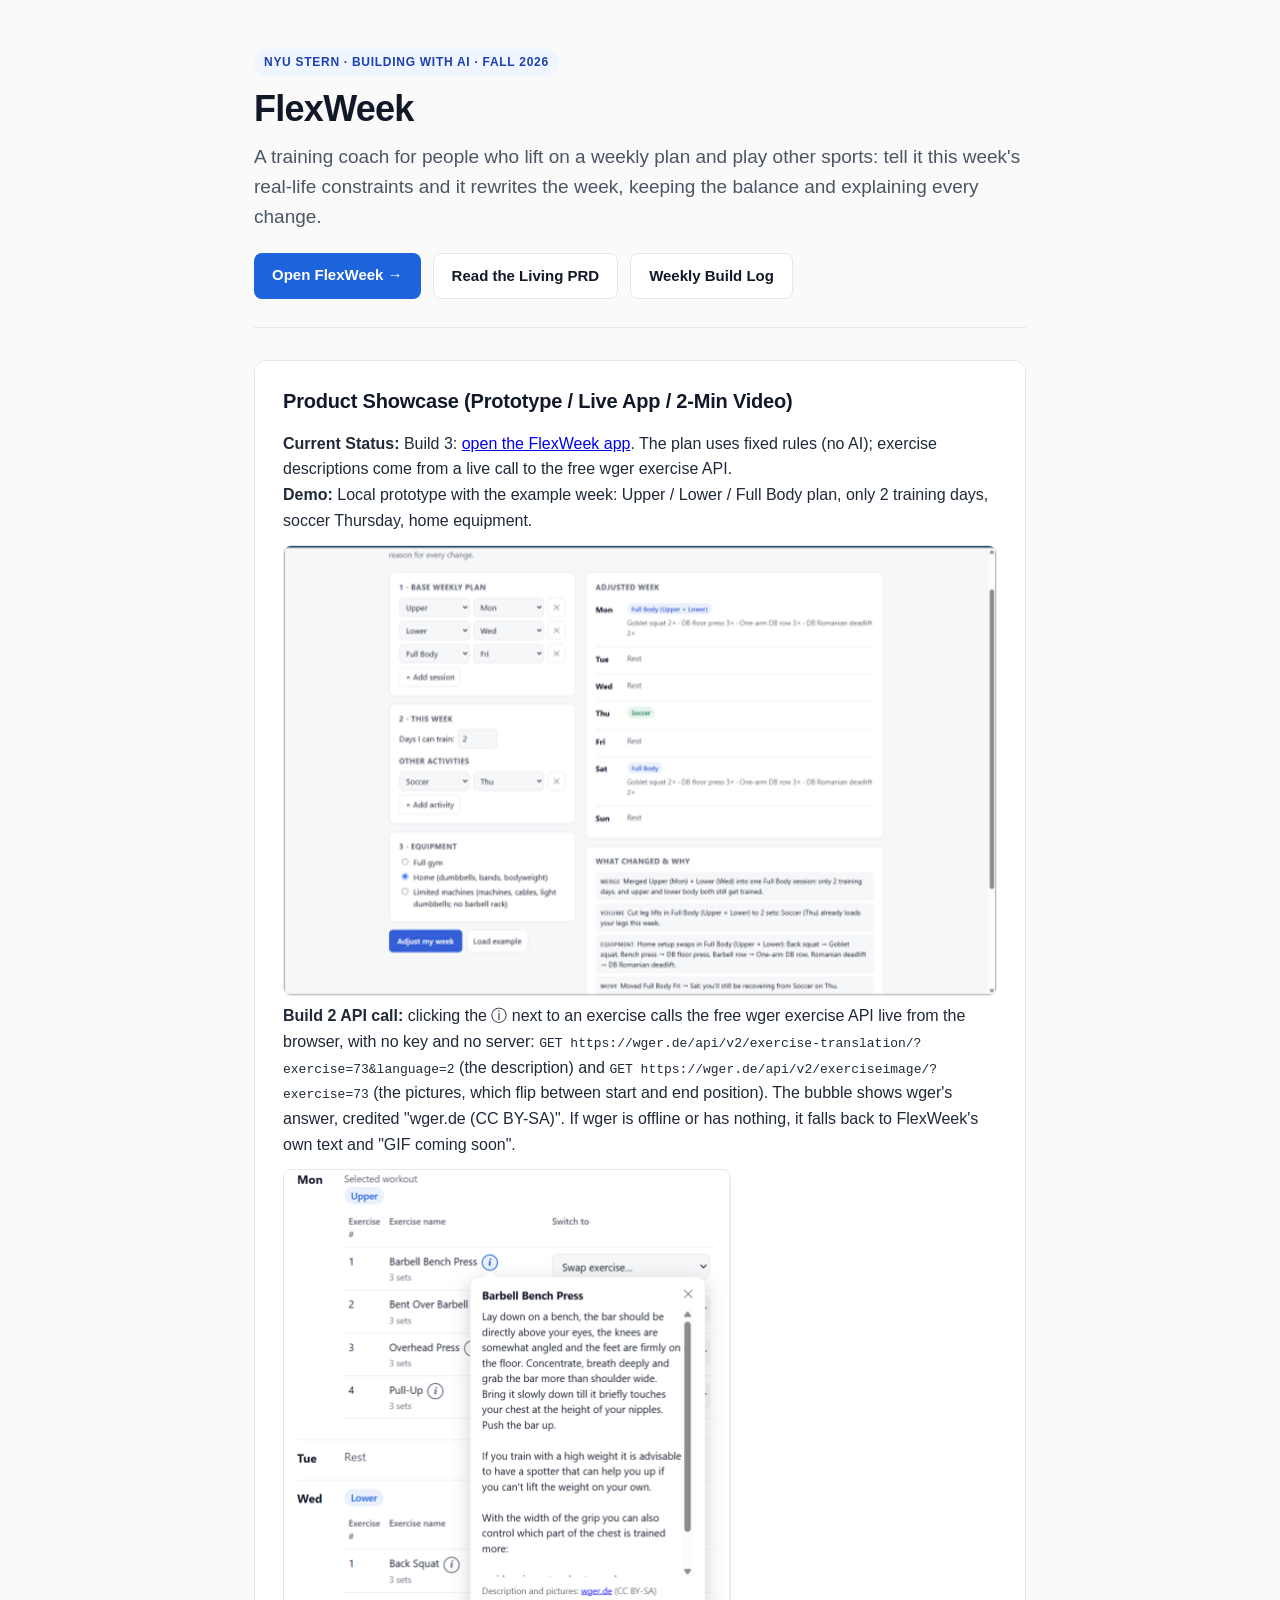
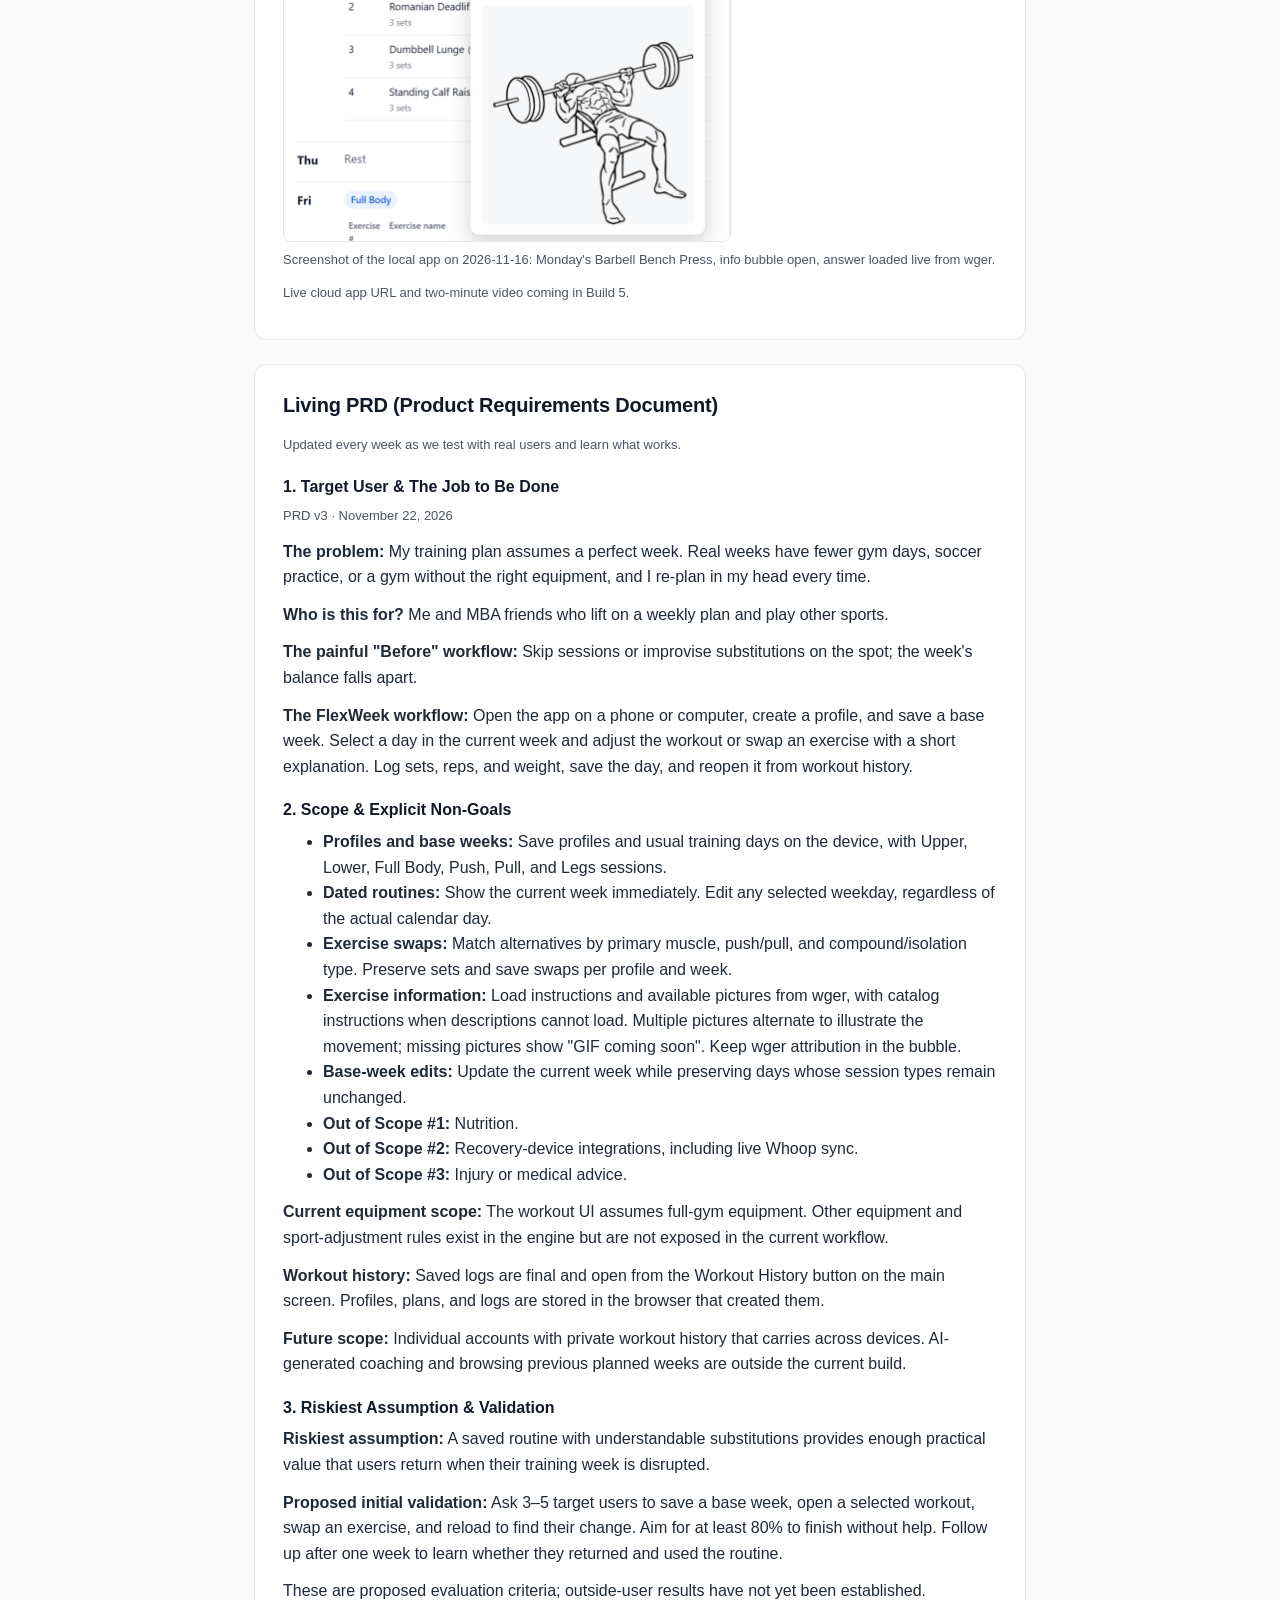
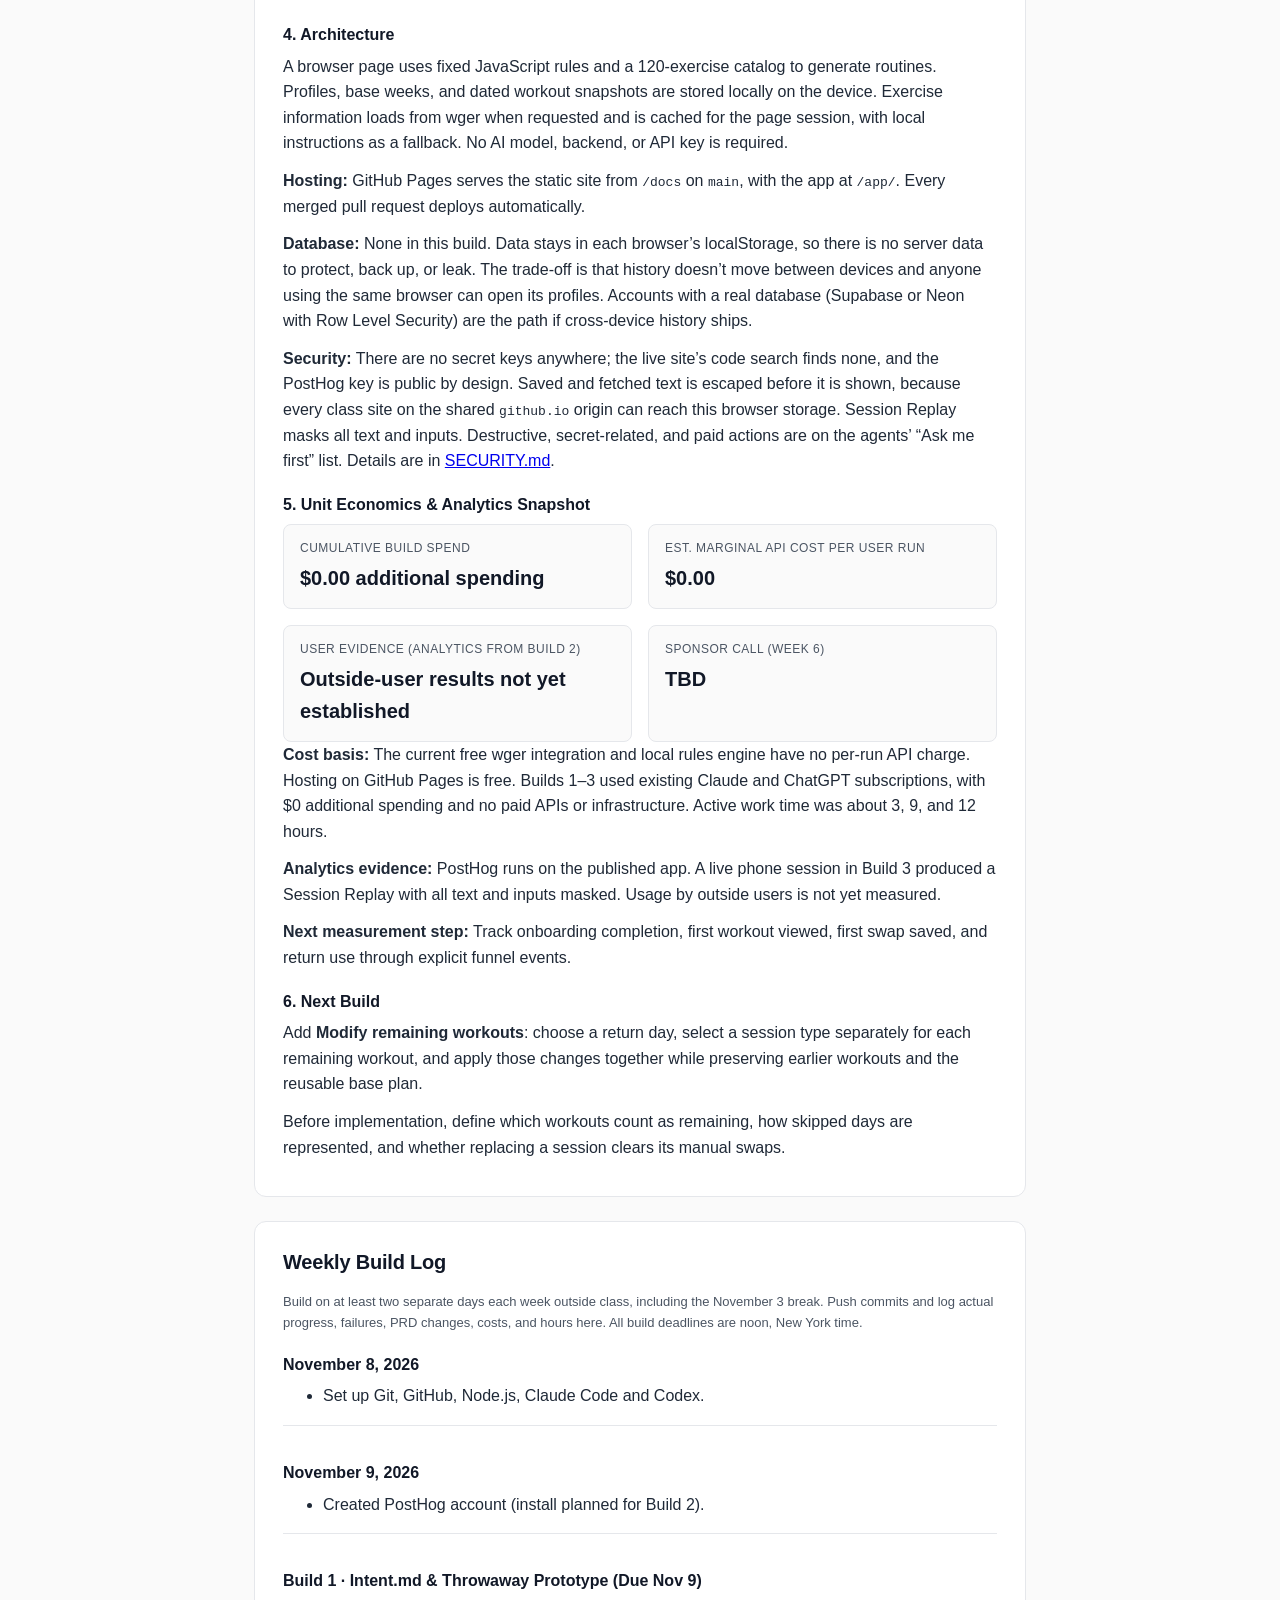
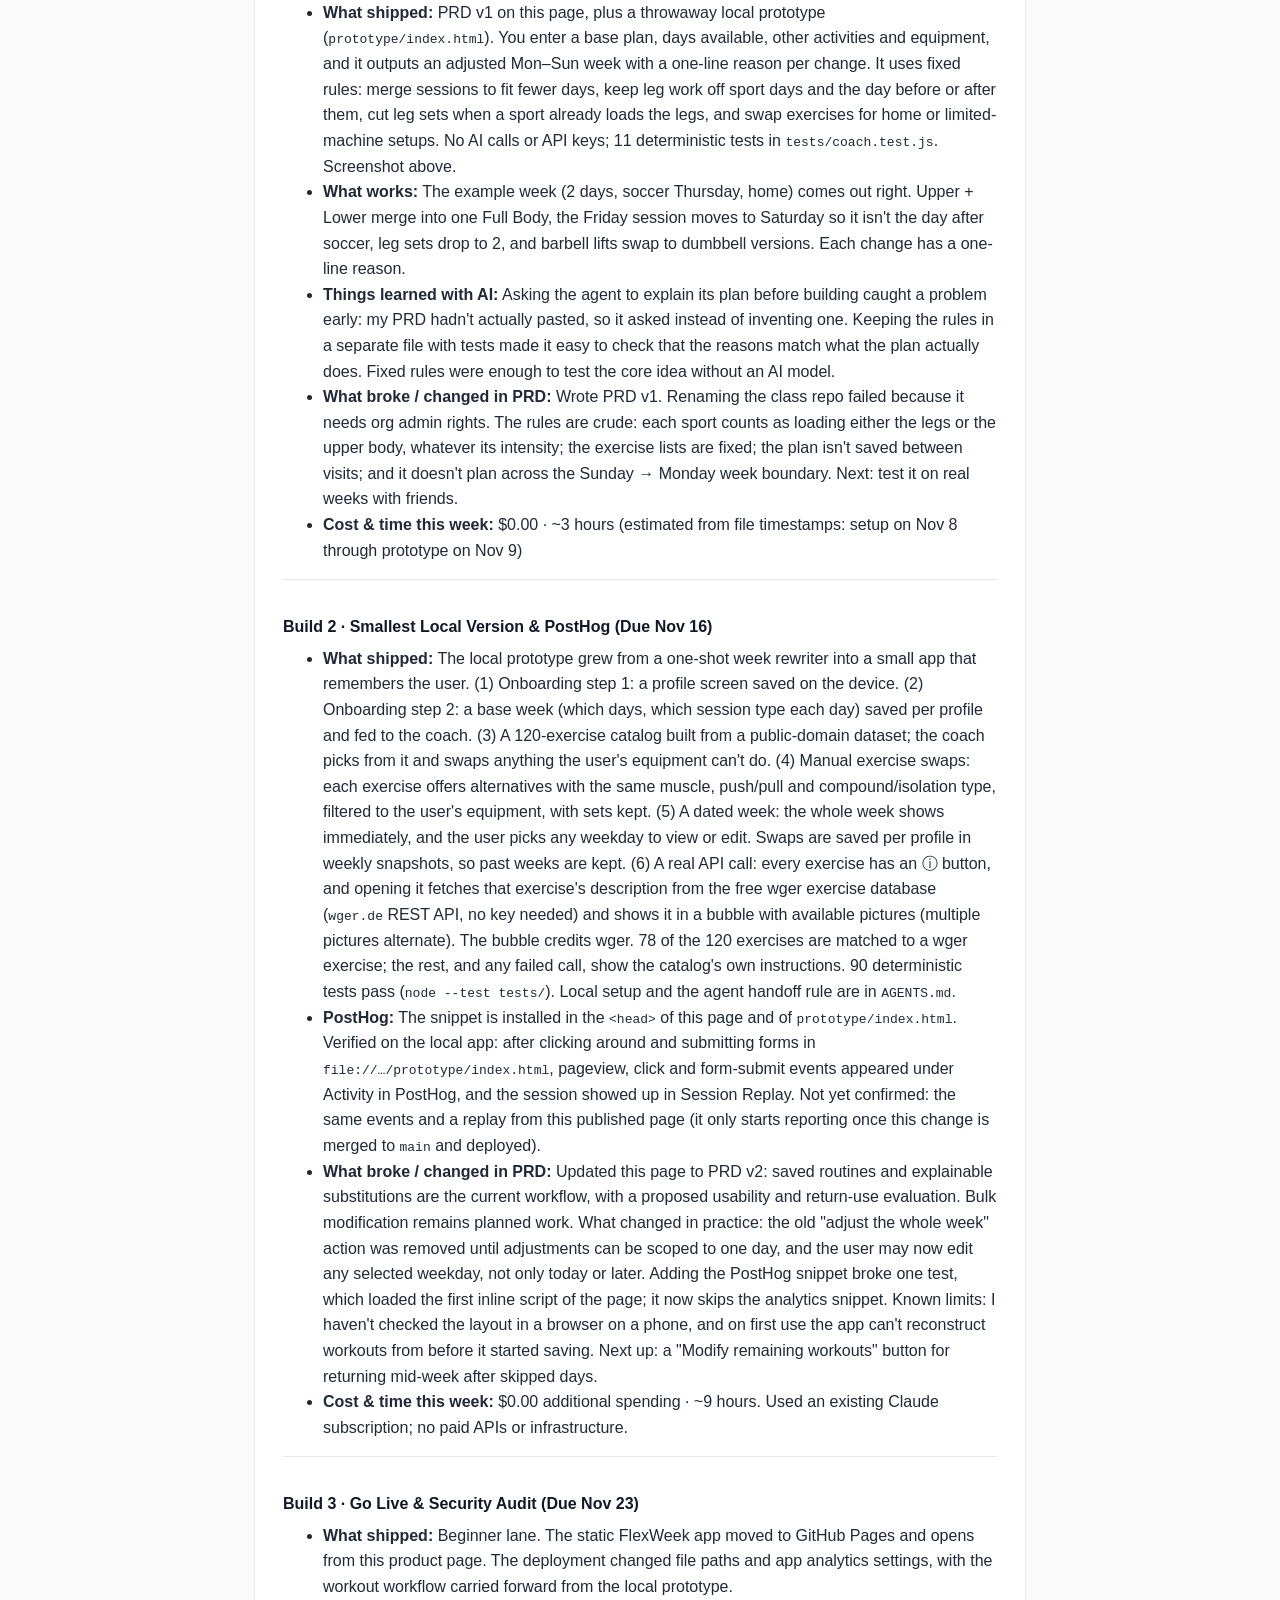
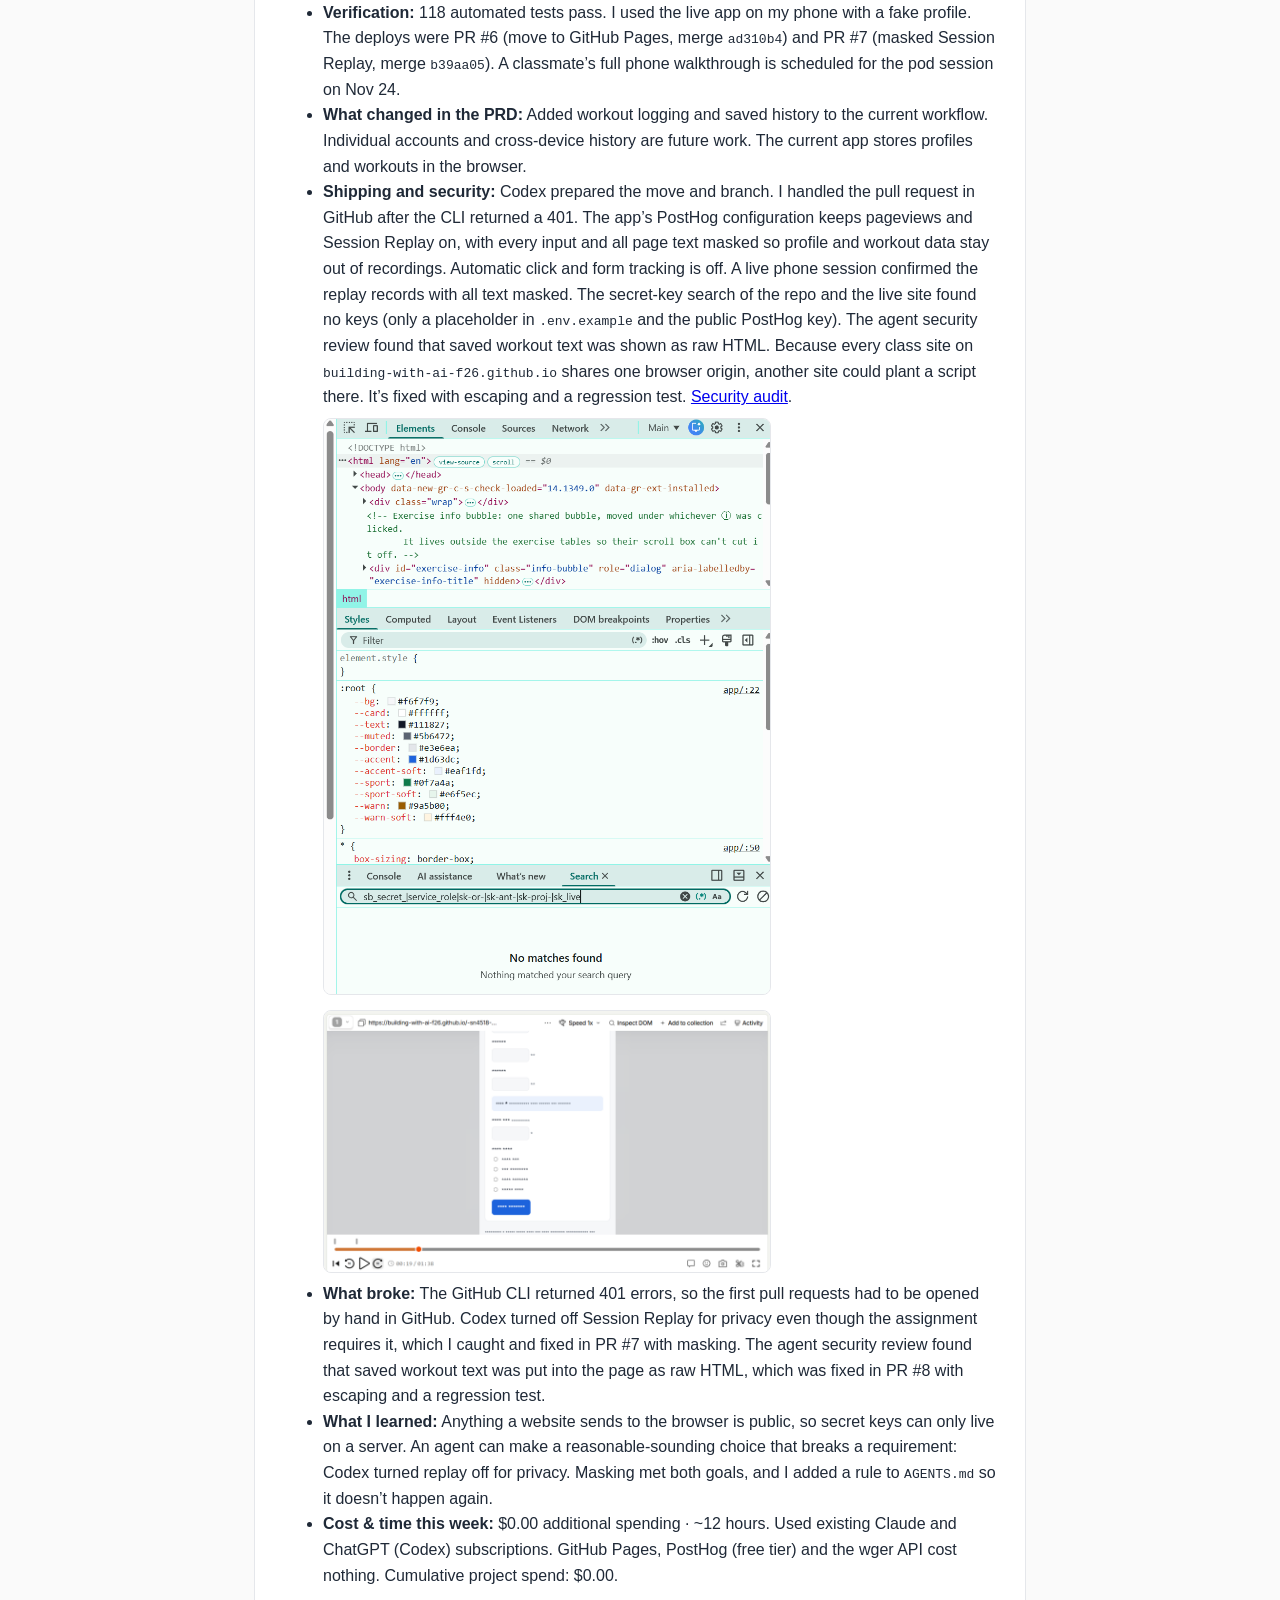
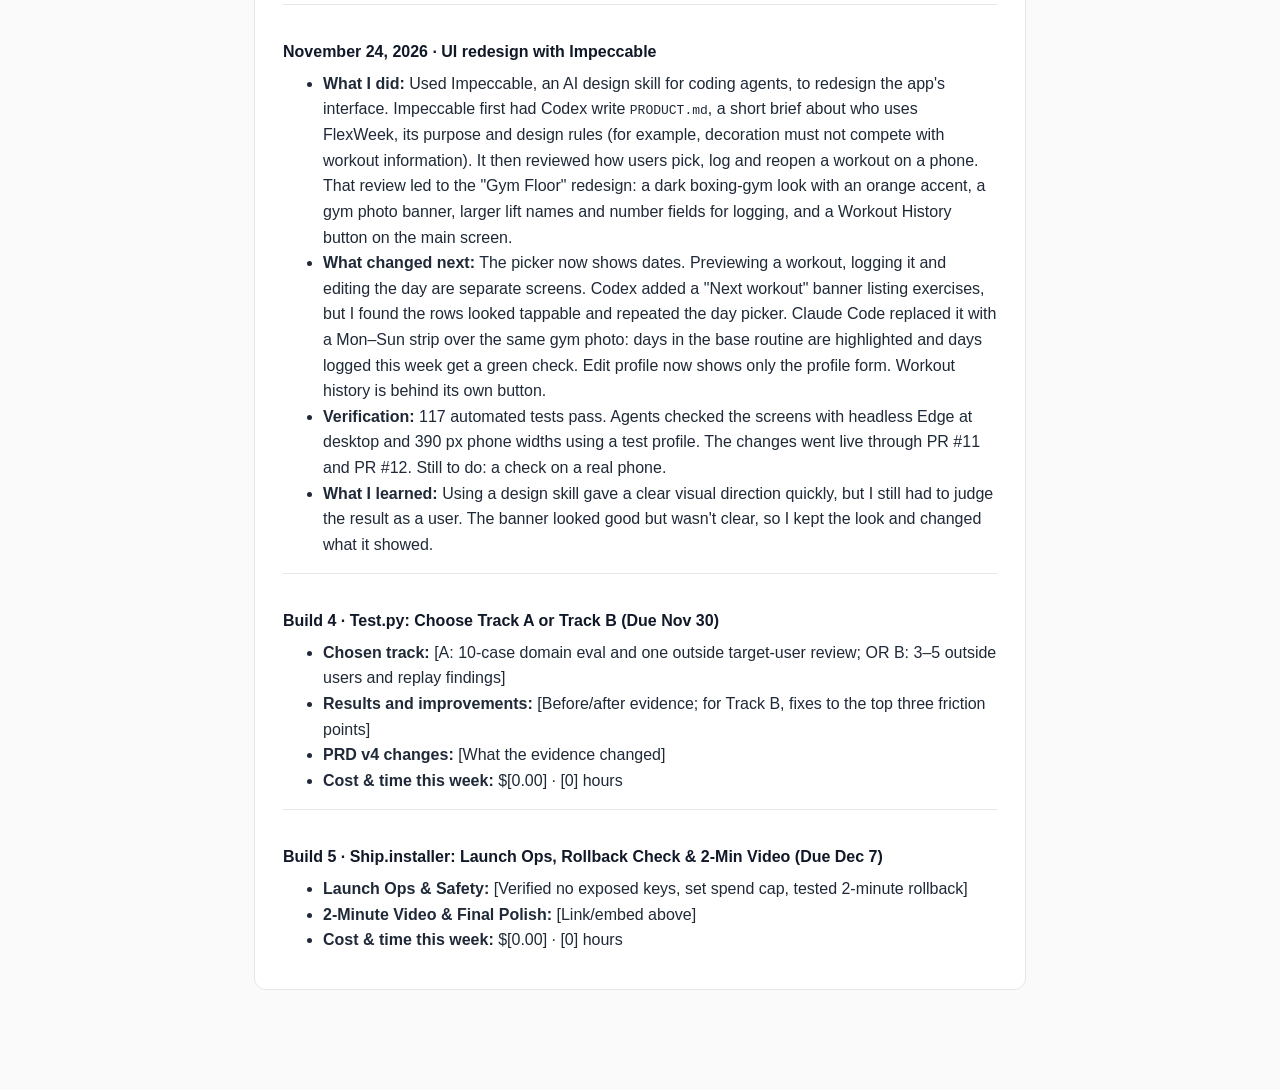
<file: docs/index.html>
<!DOCTYPE html>
<html lang="en">
<head>
  <meta charset="UTF-8" />
  <meta name="viewport" content="width=device-width, initial-scale=1.0" />
  <title>FlexWeek · Building with AI (Fall 2026)</title>

  <!-- PostHog -->
  <script>
    !function(t,e){var o,n,p,r;e.__SV||(window.posthog && window.posthog.__loaded)||(window.posthog=e,e._i=[],e.init=function(i,s,a){function g(t,e){var o=e.split(".");2==o.length&&(t=t[o[0]],e=o[1]),t[e]=function(){t.push([e].concat(Array.prototype.slice.call(arguments,0)))}}p||((p=t.createElement("script")).type="text/javascript",p.crossOrigin="anonymous",p.async=!0,p.src=s.api_host.replace(".i.posthog.com","-assets.i.posthog.com")+"/static/array.js",p.onerror=function(){p=null},(r=t.getElementsByTagName("script")[0]).parentNode.insertBefore(p,r));var u=e;for(void 0!==a?u=e[a]=[]:a="posthog",u.people=u.people||[],Object.defineProperty(u,"toString",{configurable:!0,enumerable:!0,writable:!0,value:function(t){var e="posthog";return"posthog"!==a&&(e+="."+a),t||(e+=" (stub)"),e}}),Object.defineProperty(u.people,"toString",{configurable:!0,enumerable:!0,writable:!0,value:function(){return u.toString(1)+".people (stub)"}}),o="Eh Rh Ph Oh Lh qh init yd bd dd fd Sd wc md xd ad Ed Ad Rd Pd Od Fd capture getExtension gr pd gd calculateEventProperties Ld register register_once register_for_session unregister unregister_for_session zd hd jd getFeatureFlag getFeatureFlagPayload getFeatureFlagResult getAllFeatureFlags isFeatureEnabled reloadFeatureFlags updateFlags updateEarlyAccessFeatureEnrollment getEarlyAccessFeatures on onFeatureFlags onSurveysLoaded onSessionId getSurveys getActiveMatchingSurveys onActiveMatchingSurveysChanged renderSurvey displaySurvey cancelPendingSurvey canRenderSurvey canRenderSurveyAsync Hd identify setPersonProperties unsetPersonProperties group resetGroups setPersonPropertiesForFlags resetPersonPropertiesForFlags setGroupPropertiesForFlags resetGroupPropertiesForFlags reset Ud shutdown setIdentity clearIdentity get_distinct_id getGroups get_session_id get_session_replay_url alias set_config startSessionRecording stopSessionRecording sessionRecordingStarted captureException addExceptionStep captureLog startExceptionAutocapture stopExceptionAutocapture loadToolbar get_property getSessionProperty qd Td createPersonProfile setInternalOrTestUser Bd Uh zh opt_in_capturing opt_out_capturing Hh has_opted_in_capturing has_opted_out_capturing get_explicit_consent_status is_capturing clear_opt_in_out_capturing $d debug kc Ls getPageViewId captureTraceFeedback captureTraceMetric rd".split(" "),n=0;n<o.length;n++)g(u,o[n]);e._i.push([i,s,a])},e.__SV=1)}(document,window.posthog||[]);
    posthog.init('phc_yWH2DYtbqwrPNAGoqva7mXUJ3eoKu2SEwmUWxZqP9yeE', {
        api_host: 'https://us.i.posthog.com',
        defaults: '2026-05-30',
        person_profiles: 'identified_only', // or 'always' to create profiles for anonymous users as well
    })
  </script>

  <style>
    :root {
      --bg: #fafafa;
      --card: #ffffff;
      --text: #111827;
      --muted: #4b5563;
      --border: #e5e7eb;
      --accent: #1d63dc;
      --tag-bg: #eff6ff;
      --tag-text: #1e40af;
    }
    * { box-sizing: border-box; }
    body {
      margin: 0;
      font-family: -apple-system, BlinkMacSystemFont, "DM Sans", "Segoe UI", Roboto, sans-serif;
      background: var(--bg);
      color: var(--text);
      line-height: 1.6;
    }
    .container {
      max-width: 820px;
      margin: 0 auto;
      padding: 48px 24px 80px;
    }
    header {
      border-bottom: 1px solid var(--border);
      padding-bottom: 28px;
      margin-bottom: 32px;
    }
    .eyebrow {
      display: inline-block;
      font-size: 12px;
      font-weight: 600;
      text-transform: uppercase;
      letter-spacing: 0.06em;
      background: var(--tag-bg);
      color: var(--tag-text);
      padding: 4px 10px;
      border-radius: 999px;
      margin-bottom: 12px;
    }
    h1 {
      font-size: 36px;
      line-height: 1.15;
      margin: 0 0 12px;
      letter-spacing: -0.02em;
    }
    .tagline {
      font-size: 19px;
      color: var(--muted);
      margin: 0 0 20px;
    }
    .cta-row {
      display: flex;
      gap: 12px;
      flex-wrap: wrap;
    }
    .btn {
      display: inline-block;
      padding: 10px 18px;
      border-radius: 8px;
      font-weight: 600;
      font-size: 15px;
      text-decoration: none;
      background: var(--accent);
      color: #fff;
    }
    .btn-secondary {
      background: var(--card);
      color: var(--text);
      border: 1px solid var(--border);
    }
    section {
      background: var(--card);
      border: 1px solid var(--border);
      border-radius: 12px;
      padding: 24px 28px;
      margin-bottom: 24px;
    }
    h2 {
      font-size: 20px;
      margin: 0 0 14px;
      letter-spacing: -0.01em;
    }
    h3 {
      font-size: 16px;
      margin: 18px 0 6px;
    }
    p, ul {
      margin: 0 0 12px;
      color: #1f2937;
    }
    .grid-2 {
      display: grid;
      grid-template-columns: repeat(auto-fit, minmax(240px, 1fr));
      gap: 16px;
    }
    .stat-box {
      border: 1px solid var(--border);
      border-radius: 8px;
      padding: 14px 16px;
      background: var(--bg);
    }
    .stat-label {
      font-size: 12px;
      color: var(--muted);
      text-transform: uppercase;
      letter-spacing: 0.04em;
    }
    .stat-value {
      font-size: 20px;
      font-weight: 700;
      margin-top: 4px;
    }
    .log-entry {
      border-top: 1px solid var(--border);
      padding-top: 16px;
      margin-top: 16px;
    }
    .log-entry:first-of-type {
      border-top: none;
      padding-top: 0;
      margin-top: 0;
    }
    .meta {
      font-size: 13px;
      color: var(--muted);
    }
  </style>
</head>
<body>
  <div class="container">
    <!-- HERO / PRODUCT PITCH -->
    <header>
      <span class="eyebrow">NYU Stern · Building with AI · Fall 2026</span>
      <h1>FlexWeek</h1>
      <p class="tagline">A training coach for people who lift on a weekly plan and play other sports: tell it this week's real-life constraints and it rewrites the week, keeping the balance and explaining every change.</p>
      <div class="cta-row">
        <a class="btn" href="./app/" onclick="window.posthog && posthog.capture('clicked_try_product')">Open FlexWeek →</a>
        <a class="btn btn-secondary" href="#prd">Read the Living PRD</a>
        <a class="btn btn-secondary" href="#build-log">Weekly Build Log</a>
      </div>
    </header>

    <!-- DEMO / SCREENSHOT / VIDEO SHOWCASE -->
    <section id="live-demo">
      <h2>Product Showcase (Prototype / Live App / 2-Min Video)</h2>
      <p>
        <strong>Current Status:</strong> Build 3: <a href="./app/">open the FlexWeek app</a>. The plan uses fixed rules (no AI); exercise descriptions come from a live call to the free wger exercise API.<br />
        <strong>Demo:</strong> Local prototype with the example week: Upper / Lower / Full Body plan, only 2 training days, soccer Thursday, home equipment.
      </p>
      <img src="prototype.png" alt="FlexWeek prototype: base plan and constraints on the left, the adjusted Mon–Sun week and a list of changes with one-line reasons on the right" style="width:100%;height:auto;border:1px solid var(--border);border-radius:8px;" />
      <p>
        <strong>Build 2 API call:</strong> clicking the ⓘ next to an exercise calls the free wger exercise API live from the browser, with no key and no server:
        <code>GET https://wger.de/api/v2/exercise-translation/?exercise=73&amp;language=2</code> (the description) and
        <code>GET https://wger.de/api/v2/exerciseimage/?exercise=73</code> (the pictures, which flip between start and end position).
        The bubble shows wger's answer, credited "wger.de (CC BY-SA)". If wger is offline or has nothing, it falls back to FlexWeek's own text and "GIF coming soon".
      </p>
      <img src="api-call-wger.png" alt="FlexWeek week view with the info bubble open for Barbell Bench Press: wger's description, the bench-press picture, and the line 'Description and pictures: wger.de (CC BY-SA)'" style="width:100%;max-width:448px;height:auto;border:1px solid var(--border);border-radius:8px;" />
      <p class="meta">Screenshot of the local app on 2026-11-16: Monday's Barbell Bench Press, info bubble open, answer loaded live from wger.</p>
      <p class="meta">Live cloud app URL and two-minute video coming in Build 5.</p>
    </section>

    <!-- LIVING PRD (Updated every week!) -->
    <section id="prd">
      <h2>Living PRD (Product Requirements Document)</h2>
      <p class="meta">Updated every week as we test with real users and learn what works.</p>

      <h3>1. Target User & The Job to Be Done</h3>
      <p class="meta">PRD v3 · November 22, 2026</p>
      <p><strong>The problem:</strong> My training plan assumes a perfect week. Real weeks have fewer gym days, soccer practice, or a gym without the right equipment, and I re-plan in my head every time.</p>
      <p><strong>Who is this for?</strong> Me and MBA friends who lift on a weekly plan and play other sports.</p>
      <p><strong>The painful "Before" workflow:</strong> Skip sessions or improvise substitutions on the spot; the week's balance falls apart.</p>
      <p><strong>The FlexWeek workflow:</strong> Open the app on a phone or computer, create a profile, and save a base week. Select a day in the current week and adjust the workout or swap an exercise with a short explanation. Log sets, reps, and weight, save the day, and reopen it from workout history.</p>

      <h3>2. Scope & Explicit Non-Goals</h3>
      <ul>
        <li><strong>Profiles and base weeks:</strong> Save profiles and usual training days on the device, with Upper, Lower, Full Body, Push, Pull, and Legs sessions.</li>
        <li><strong>Dated routines:</strong> Show the current week immediately. Edit any selected weekday, regardless of the actual calendar day.</li>
        <li><strong>Exercise swaps:</strong> Match alternatives by primary muscle, push/pull, and compound/isolation type. Preserve sets and save swaps per profile and week.</li>
        <li><strong>Exercise information:</strong> Load instructions and available pictures from wger, with catalog instructions when descriptions cannot load. Multiple pictures alternate to illustrate the movement; missing pictures show "GIF coming soon". Keep wger attribution in the bubble.</li>
        <li><strong>Base-week edits:</strong> Update the current week while preserving days whose session types remain unchanged.</li>
        <li><strong>Out of Scope #1:</strong> Nutrition.</li>
        <li><strong>Out of Scope #2:</strong> Recovery-device integrations, including live Whoop sync.</li>
        <li><strong>Out of Scope #3:</strong> Injury or medical advice.</li>
      </ul>
      <p><strong>Current equipment scope:</strong> The workout UI assumes full-gym equipment. Other equipment and sport-adjustment rules exist in the engine but are not exposed in the current workflow.</p>
      <p><strong>Workout history:</strong> Saved logs are final and open from the Workout History button on the main screen. Profiles, plans, and logs are stored in the browser that created them.</p>
      <p><strong>Future scope:</strong> Individual accounts with private workout history that carries across devices. AI-generated coaching and browsing previous planned weeks are outside the current build.</p>

      <h3>3. Riskiest Assumption &amp; Validation</h3>
      <p><strong>Riskiest assumption:</strong> A saved routine with understandable substitutions provides enough practical value that users return when their training week is disrupted.</p>
      <p><strong>Proposed initial validation:</strong> Ask 3–5 target users to save a base week, open a selected workout, swap an exercise, and reload to find their change. Aim for at least 80% to finish without help. Follow up after one week to learn whether they returned and used the routine.</p>
      <p>These are proposed evaluation criteria; outside-user results have not yet been established.</p>

      <h3>4. Architecture</h3>
      <p>A browser page uses fixed JavaScript rules and a 120-exercise catalog to generate routines. Profiles, base weeks, and dated workout snapshots are stored locally on the device. Exercise information loads from wger when requested and is cached for the page session, with local instructions as a fallback. No AI model, backend, or API key is required.</p>
      <p><strong>Hosting:</strong> GitHub Pages serves the static site from <code>/docs</code> on <code>main</code>, with the app at <code>/app/</code>. Every merged pull request deploys automatically.</p>
      <p><strong>Database:</strong> None in this build. Data stays in each browser’s localStorage, so there is no server data to protect, back up, or leak. The trade-off is that history doesn’t move between devices and anyone using the same browser can open its profiles. Accounts with a real database (Supabase or Neon with Row Level Security) are the path if cross-device history ships.</p>
      <p><strong>Security:</strong> There are no secret keys anywhere; the live site’s code search finds none, and the PostHog key is public by design. Saved and fetched text is escaped before it is shown, because every class site on the shared <code>github.io</code> origin can reach this browser storage. Session Replay masks all text and inputs. Destructive, secret-related, and paid actions are on the agents’ “Ask me first” list. Details are in <a href="https://github.com/building-with-ai-f26/-sn4518---project-Sfwt2026-/blob/main/SECURITY.md">SECURITY.md</a>.</p>

      <h3>5. Unit Economics &amp; Analytics Snapshot</h3>
      <div class="grid-2">
        <div class="stat-box">
          <div class="stat-label">Cumulative Build Spend</div>
          <div class="stat-value">$0.00 additional spending</div>
        </div>
        <div class="stat-box">
          <div class="stat-label">Est. Marginal API Cost Per User Run</div>
          <div class="stat-value">$0.00</div>
        </div>
        <div class="stat-box">
          <div class="stat-label">User Evidence (Analytics from Build 2)</div>
          <div class="stat-value">Outside-user results not yet established</div>
        </div>
        <div class="stat-box">
          <div class="stat-label">Sponsor Call (Week 6)</div>
          <div class="stat-value">TBD</div>
        </div>
      </div>
      <p><strong>Cost basis:</strong> The current free wger integration and local rules engine have no per-run API charge. Hosting on GitHub Pages is free. Builds 1–3 used existing Claude and ChatGPT subscriptions, with $0 additional spending and no paid APIs or infrastructure. Active work time was about 3, 9, and 12 hours.</p>
      <p><strong>Analytics evidence:</strong> PostHog runs on the published app. A live phone session in Build 3 produced a Session Replay with all text and inputs masked. Usage by outside users is not yet measured.</p>
      <p><strong>Next measurement step:</strong> Track onboarding completion, first workout viewed, first swap saved, and return use through explicit funnel events.</p>

      <h3>6. Next Build</h3>
      <p>Add <strong>Modify remaining workouts</strong>: choose a return day, select a session type separately for each remaining workout, and apply those changes together while preserving earlier workouts and the reusable base plan.</p>
      <p>Before implementation, define which workouts count as remaining, how skipped days are represented, and whether replacing a session clears its manual swaps.</p>
    </section>

    <!-- WEEKLY BUILD LOG (Updated at least twice a week via Git commits) -->
    <section id="build-log">
      <h2>Weekly Build Log</h2>
      <p class="meta">Build on at least two separate days each week outside class, including the November 3 break. Push commits and log actual progress, failures, PRD changes, costs, and hours here. All build deadlines are noon, New York time.</p>

      <div class="log-entry">
        <h3>November 8, 2026</h3>
        <ul>
          <li>Set up Git, GitHub, Node.js, Claude Code and Codex.</li>
        </ul>
      </div>

      <div class="log-entry">
        <h3>November 9, 2026</h3>
        <ul>
          <li>Created PostHog account (install planned for Build 2).</li>
        </ul>
      </div>

      <div class="log-entry">
        <h3>Build 1 · Intent.md & Throwaway Prototype (Due Nov 9)</h3>
        <ul>
          <li><strong>What shipped:</strong> PRD v1 on this page, plus a throwaway local prototype (<code>prototype/index.html</code>). You enter a base plan, days available, other activities and equipment, and it outputs an adjusted Mon–Sun week with a one-line reason per change. It uses fixed rules: merge sessions to fit fewer days, keep leg work off sport days and the day before or after them, cut leg sets when a sport already loads the legs, and swap exercises for home or limited-machine setups. No AI calls or API keys; 11 deterministic tests in <code>tests/coach.test.js</code>. Screenshot above.</li>
          <li><strong>What works:</strong> The example week (2 days, soccer Thursday, home) comes out right. Upper + Lower merge into one Full Body, the Friday session moves to Saturday so it isn't the day after soccer, leg sets drop to 2, and barbell lifts swap to dumbbell versions. Each change has a one-line reason.</li>
          <li><strong>Things learned with AI:</strong> Asking the agent to explain its plan before building caught a problem early: my PRD hadn't actually pasted, so it asked instead of inventing one. Keeping the rules in a separate file with tests made it easy to check that the reasons match what the plan actually does. Fixed rules were enough to test the core idea without an AI model.</li>
          <li><strong>What broke / changed in PRD:</strong> Wrote PRD v1. Renaming the class repo failed because it needs org admin rights. The rules are crude: each sport counts as loading either the legs or the upper body, whatever its intensity; the exercise lists are fixed; the plan isn't saved between visits; and it doesn't plan across the Sunday → Monday week boundary. Next: test it on real weeks with friends.</li>
          <li><strong>Cost & time this week:</strong> $0.00 · ~3 hours (estimated from file timestamps: setup on Nov 8 through prototype on Nov 9)</li>
        </ul>
      </div>

      <div class="log-entry">
        <h3>Build 2 · Smallest Local Version & PostHog (Due Nov 16)</h3>
        <ul>
          <li><strong>What shipped:</strong> The local prototype grew from a one-shot week rewriter into a small app that remembers the user. (1) Onboarding step 1: a profile screen saved on the device. (2) Onboarding step 2: a base week (which days, which session type each day) saved per profile and fed to the coach. (3) A 120-exercise catalog built from a public-domain dataset; the coach picks from it and swaps anything the user's equipment can't do. (4) Manual exercise swaps: each exercise offers alternatives with the same muscle, push/pull and compound/isolation type, filtered to the user's equipment, with sets kept. (5) A dated week: the whole week shows immediately, and the user picks any weekday to view or edit. Swaps are saved per profile in weekly snapshots, so past weeks are kept. (6) A real API call: every exercise has an ⓘ button, and opening it fetches that exercise's description from the free wger exercise database (<code>wger.de</code> REST API, no key needed) and shows it in a bubble with available pictures (multiple pictures alternate). The bubble credits wger. 78 of the 120 exercises are matched to a wger exercise; the rest, and any failed call, show the catalog's own instructions. 90 deterministic tests pass (<code>node --test tests/</code>). Local setup and the agent handoff rule are in <code>AGENTS.md</code>.</li>
          <li><strong>PostHog:</strong> The snippet is installed in the <code>&lt;head&gt;</code> of this page and of <code>prototype/index.html</code>. Verified on the local app: after clicking around and submitting forms in <code>file://…/prototype/index.html</code>, pageview, click and form-submit events appeared under Activity in PostHog, and the session showed up in Session Replay. Not yet confirmed: the same events and a replay from this published page (it only starts reporting once this change is merged to <code>main</code> and deployed).</li>
          <li><strong>What broke / changed in PRD:</strong> Updated this page to PRD v2: saved routines and explainable substitutions are the current workflow, with a proposed usability and return-use evaluation. Bulk modification remains planned work. What changed in practice: the old "adjust the whole week" action was removed until adjustments can be scoped to one day, and the user may now edit any selected weekday, not only today or later. Adding the PostHog snippet broke one test, which loaded the first inline script of the page; it now skips the analytics snippet. Known limits: I haven't checked the layout in a browser on a phone, and on first use the app can't reconstruct workouts from before it started saving. Next up: a "Modify remaining workouts" button for returning mid-week after skipped days.</li>
          <li><strong>Cost & time this week:</strong> $0.00 additional spending · ~9 hours. Used an existing Claude subscription; no paid APIs or infrastructure.</li>
        </ul>
      </div>

      <div class="log-entry">
        <h3>Build 3 · Go Live &amp; Security Audit (Due Nov 23)</h3>
        <ul>
          <li><strong>What shipped:</strong> Beginner lane. The static FlexWeek app moved to GitHub Pages and opens from this product page. The deployment changed file paths and app analytics settings, with the workout workflow carried forward from the local prototype.</li>
          <li><strong>Verification:</strong> 118 automated tests pass. I used the live app on my phone with a fake profile. The deploys were PR #6 (move to GitHub Pages, merge <code>ad310b4</code>) and PR #7 (masked Session Replay, merge <code>b39aa05</code>). A classmate’s full phone walkthrough is scheduled for the pod session on Nov 24.</li>
          <li><strong>What changed in the PRD:</strong> Added workout logging and saved history to the current workflow. Individual accounts and cross-device history are future work. The current app stores profiles and workouts in the browser.</li>
          <li><strong>Shipping and security:</strong> Codex prepared the move and branch. I handled the pull request in GitHub after the CLI returned a 401. The app’s PostHog configuration keeps pageviews and Session Replay on, with every input and all page text masked so profile and workout data stay out of recordings. Automatic click and form tracking is off. A live phone session confirmed the replay records with all text masked. The secret-key search of the repo and the live site found no keys (only a placeholder in <code>.env.example</code> and the public PostHog key). The agent security review found that saved workout text was shown as raw HTML. Because every class site on <code>building-with-ai-f26.github.io</code> shares one browser origin, another site could plant a script there. It’s fixed with escaping and a regression test. <a href="https://github.com/building-with-ai-f26/-sn4518---project-Sfwt2026-/blob/main/SECURITY.md">Security audit</a>.
            <br /><img src="build3-key-search-clean.png" alt="Chrome DevTools search across the live FlexWeek app for sb_secret_, service_role, sk-or-, sk-ant-, sk-proj- and sk_live: No matches found" style="width:100%;max-width:448px;height:auto;border:1px solid var(--border);border-radius:8px;margin-top:8px;" />
            <img src="build3-posthog-replay-masked.png" alt="PostHog session replay of the live FlexWeek app with every label, input and button masked as asterisks" style="width:100%;max-width:448px;height:auto;border:1px solid var(--border);border-radius:8px;margin-top:8px;" /></li>
          <li><strong>What broke:</strong> The GitHub CLI returned 401 errors, so the first pull requests had to be opened by hand in GitHub. Codex turned off Session Replay for privacy even though the assignment requires it, which I caught and fixed in PR #7 with masking. The agent security review found that saved workout text was put into the page as raw HTML, which was fixed in PR #8 with escaping and a regression test.</li>
          <li><strong>What I learned:</strong> Anything a website sends to the browser is public, so secret keys can only live on a server. An agent can make a reasonable-sounding choice that breaks a requirement: Codex turned replay off for privacy. Masking met both goals, and I added a rule to <code>AGENTS.md</code> so it doesn’t happen again.</li>
          <li><strong>Cost &amp; time this week:</strong> $0.00 additional spending · ~12 hours. Used existing Claude and ChatGPT (Codex) subscriptions. GitHub Pages, PostHog (free tier) and the wger API cost nothing. Cumulative project spend: $0.00.</li>
        </ul>
      </div>

      <div class="log-entry">
        <h3>November 24, 2026 · UI redesign with Impeccable</h3>
        <ul>
          <li><strong>What I did:</strong> Used Impeccable, an AI design skill for coding agents, to redesign the app's interface. Impeccable first had Codex write <code>PRODUCT.md</code>, a short brief about who uses FlexWeek, its purpose and design rules (for example, decoration must not compete with workout information). It then reviewed how users pick, log and reopen a workout on a phone. That review led to the "Gym Floor" redesign: a dark boxing-gym look with an orange accent, a gym photo banner, larger lift names and number fields for logging, and a Workout History button on the main screen.</li>
          <li><strong>What changed next:</strong> The picker now shows dates. Previewing a workout, logging it and editing the day are separate screens. Codex added a "Next workout" banner listing exercises, but I found the rows looked tappable and repeated the day picker. Claude Code replaced it with a Mon–Sun strip over the same gym photo: days in the base routine are highlighted and days logged this week get a green check. Edit profile now shows only the profile form. Workout history is behind its own button.</li>
          <li><strong>Verification:</strong> 117 automated tests pass. Agents checked the screens with headless Edge at desktop and 390 px phone widths using a test profile. The changes went live through PR #11 and PR #12. Still to do: a check on a real phone.</li>
          <li><strong>What I learned:</strong> Using a design skill gave a clear visual direction quickly, but I still had to judge the result as a user. The banner looked good but wasn't clear, so I kept the look and changed what it showed.</li>
        </ul>
      </div>

      <div class="log-entry">
        <h3>Build 4 · Test.py: Choose Track A or Track B (Due Nov 30)</h3>
        <ul>
          <li><strong>Chosen track:</strong> [A: 10-case domain eval and one outside target-user review; OR B: 3–5 outside users and replay findings]</li>
          <li><strong>Results and improvements:</strong> [Before/after evidence; for Track B, fixes to the top three friction points]</li>
          <li><strong>PRD v4 changes:</strong> [What the evidence changed]</li>
          <li><strong>Cost & time this week:</strong> $[0.00] · [0] hours</li>
        </ul>
      </div>

      <div class="log-entry">
        <h3>Build 5 · Ship.installer: Launch Ops, Rollback Check & 2-Min Video (Due Dec 7)</h3>
        <ul>
          <li><strong>Launch Ops & Safety:</strong> [Verified no exposed keys, set spend cap, tested 2-minute rollback]</li>
          <li><strong>2-Minute Video & Final Polish:</strong> [Link/embed above]</li>
          <li><strong>Cost & time this week:</strong> $[0.00] · [0] hours</li>
        </ul>
      </div>
    </section>
  </div>
</body>
</html>
</file>
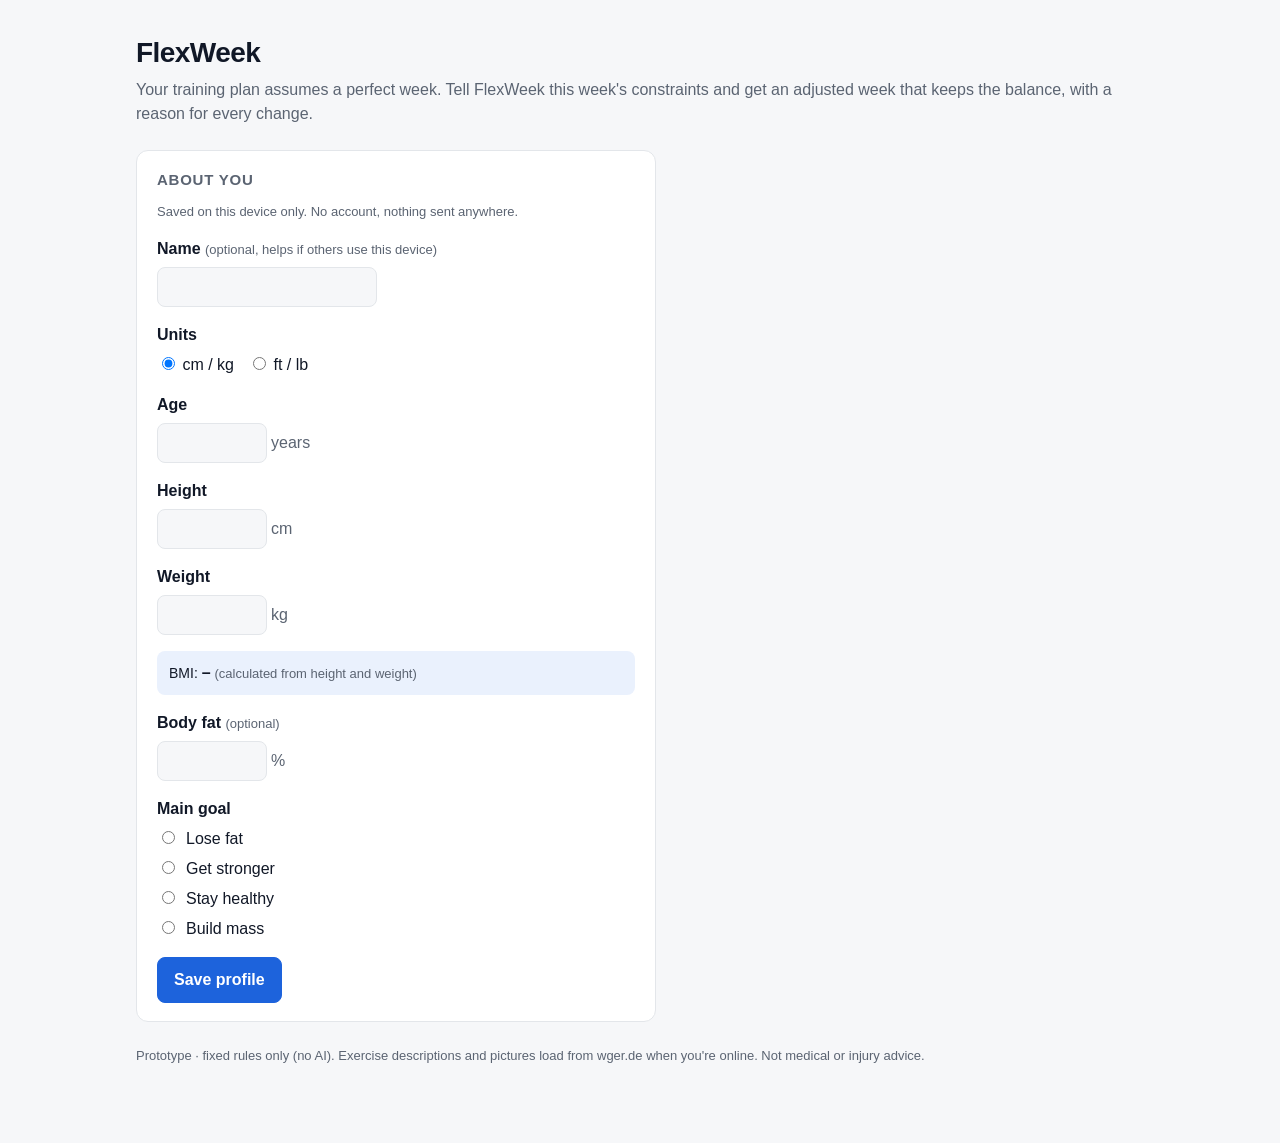
<file: prototype/index.html>
<!DOCTYPE html>
<html lang="en">
<head>
  <meta charset="UTF-8" />
  <meta name="viewport" content="width=device-width, initial-scale=1.0" />
  <title>FlexWeek · Prototype</title>
  <!-- PostHog -->
  <script>
    !function(t,e){var o,n,p,r;e.__SV||(window.posthog && window.posthog.__loaded)||(window.posthog=e,e._i=[],e.init=function(i,s,a){function g(t,e){var o=e.split(".");2==o.length&&(t=t[o[0]],e=o[1]),t[e]=function(){t.push([e].concat(Array.prototype.slice.call(arguments,0)))}}p||((p=t.createElement("script")).type="text/javascript",p.crossOrigin="anonymous",p.async=!0,p.src=s.api_host.replace(".i.posthog.com","-assets.i.posthog.com")+"/static/array.js",p.onerror=function(){p=null},(r=t.getElementsByTagName("script")[0]).parentNode.insertBefore(p,r));var u=e;for(void 0!==a?u=e[a]=[]:a="posthog",u.people=u.people||[],Object.defineProperty(u,"toString",{configurable:!0,enumerable:!0,writable:!0,value:function(t){var e="posthog";return"posthog"!==a&&(e+="."+a),t||(e+=" (stub)"),e}}),Object.defineProperty(u.people,"toString",{configurable:!0,enumerable:!0,writable:!0,value:function(){return u.toString(1)+".people (stub)"}}),o="Eh Rh Ph Oh Lh qh init yd bd dd fd Sd wc md xd ad Ed Ad Rd Pd Od Fd capture getExtension gr pd gd calculateEventProperties Ld register register_once register_for_session unregister unregister_for_session zd hd jd getFeatureFlag getFeatureFlagPayload getFeatureFlagResult getAllFeatureFlags isFeatureEnabled reloadFeatureFlags updateFlags updateEarlyAccessFeatureEnrollment getEarlyAccessFeatures on onFeatureFlags onSurveysLoaded onSessionId getSurveys getActiveMatchingSurveys onActiveMatchingSurveysChanged renderSurvey displaySurvey cancelPendingSurvey canRenderSurvey canRenderSurveyAsync Hd identify setPersonProperties unsetPersonProperties group resetGroups setPersonPropertiesForFlags resetPersonPropertiesForFlags setGroupPropertiesForFlags resetGroupPropertiesForFlags reset Ud shutdown setIdentity clearIdentity get_distinct_id getGroups get_session_id get_session_replay_url alias set_config startSessionRecording stopSessionRecording sessionRecordingStarted captureException addExceptionStep captureLog startExceptionAutocapture stopExceptionAutocapture loadToolbar get_property getSessionProperty qd Td createPersonProfile setInternalOrTestUser Bd Uh zh opt_in_capturing opt_out_capturing Hh has_opted_in_capturing has_opted_out_capturing get_explicit_consent_status is_capturing clear_opt_in_out_capturing $d debug kc Ls getPageViewId captureTraceFeedback captureTraceMetric rd".split(" "),n=0;n<o.length;n++)g(u,o[n]);e._i.push([i,s,a])},e.__SV=1)}(document,window.posthog||[]);
    posthog.init('phc_yWH2DYtbqwrPNAGoqva7mXUJ3eoKu2SEwmUWxZqP9yeE', {
        api_host: 'https://us.i.posthog.com',
        defaults: '2026-05-30',
        person_profiles: 'identified_only', // or 'always' to create profiles for anonymous users as well
    })
  </script>
  <style>
    :root {
      --bg: #f6f7f9;
      --card: #ffffff;
      --text: #111827;
      --muted: #5b6472;
      --border: #e3e6ea;
      --accent: #1d63dc;
      --accent-soft: #eaf1fd;
      --sport: #0f7a4a;
      --sport-soft: #e6f5ec;
      --warn: #9a5b00;
      --warn-soft: #fff4e0;
    }
    @media (prefers-color-scheme: dark) {
      :root {
        --bg: #0f1217;
        --card: #171b22;
        --text: #e8ebef;
        --muted: #9aa3ae;
        --border: #2a303a;
        --accent: #6aa0ff;
        --accent-soft: #1b2638;
        --sport: #5fd39a;
        --sport-soft: #15291f;
        --warn: #ffbf5e;
        --warn-soft: #2d2414;
      }
    }
    * { box-sizing: border-box; }
    body {
      margin: 0;
      font-family: -apple-system, BlinkMacSystemFont, "Segoe UI", Roboto, sans-serif;
      background: var(--bg);
      color: var(--text);
      line-height: 1.5;
    }
    .wrap { max-width: 1040px; margin: 0 auto; padding: 32px 16px 64px; }
    h1 { margin: 0 0 4px; font-size: 28px; letter-spacing: -0.02em; }
    .sub { margin: 0 0 24px; color: var(--muted); }
    .layout { display: grid; grid-template-columns: minmax(0, 380px) minmax(0, 1fr); gap: 20px; align-items: start; }
    @media (max-width: 820px) { .layout { grid-template-columns: 1fr; } }
    .card { background: var(--card); border: 1px solid var(--border); border-radius: 12px; padding: 18px 20px; }
    .card + .card { margin-top: 16px; }
    h2 { font-size: 15px; margin: 0 0 10px; text-transform: uppercase; letter-spacing: 0.05em; color: var(--muted); }
    .row { display: flex; gap: 8px; margin-bottom: 8px; align-items: center; }
    .row select { flex: 1; }
    select, input[type="number"] {
      font: inherit; color: var(--text); background: var(--bg);
      border: 1px solid var(--border); border-radius: 8px; padding: 7px 9px; min-width: 0;
    }
    input[type="number"] { width: 80px; }
    button {
      font: inherit; cursor: pointer; border-radius: 8px; border: 1px solid var(--border);
      background: var(--card); color: var(--text); padding: 7px 12px;
    }
    button:hover { border-color: var(--accent); }
    .icon-btn { padding: 6px 10px; color: var(--muted); }
    .primary { background: var(--accent); color: #fff; border-color: var(--accent); font-weight: 600; padding: 10px 16px; }
    .actions { display: flex; gap: 10px; flex-wrap: wrap; margin-top: 16px; }
    .radio { display: flex; gap: 8px; align-items: flex-start; margin-bottom: 6px; }
    .radio input { margin-top: 4px; }
    .hint { color: var(--muted); font-size: 13px; margin: 4px 0 0; }
    .empty { color: var(--muted); font-size: 14px; margin: 0 0 8px; }

    .week { display: grid; gap: 8px; }
    .day { display: grid; grid-template-columns: 52px 1fr; gap: 12px; padding: 10px 0; border-top: 1px solid var(--border); }
    .day:first-child { border-top: none; }
    .day-name { font-weight: 700; padding-top: 2px; }
    .rest { color: var(--muted); }
    .chip { display: inline-block; font-size: 13px; font-weight: 600; padding: 2px 9px; border-radius: 999px; margin: 0 6px 4px 0; }
    .chip.session { background: var(--accent-soft); color: var(--accent); }
    select.chip.session { width: auto; min-width: 0; max-width: 100%; font-family: inherit; line-height: inherit; border: 1px solid transparent; cursor: pointer; }
    select.chip.session:hover { border-color: var(--accent); }
    select.chip.session:focus-visible { outline: 2px solid var(--accent); outline-offset: 2px; }
    .chip.sport { background: var(--sport-soft); color: var(--sport); }
    .day > div { min-width: 0; }
    .exercise-table-wrap { max-width: 100%; overflow-x: auto; margin: 2px 0 10px; }
    .ex { width: 100%; border-collapse: collapse; font-size: 14px; text-align: left; }
    .ex th, .ex td { padding: 8px 6px; border-bottom: 1px solid var(--border); vertical-align: top; }
    .ex thead th { color: var(--muted); font-size: 12px; font-weight: 600; }
    .ex tbody th { width: 44px; font-weight: 400; }
    .ex td:last-child { width: 45%; }
    .ex select { width: 100%; min-width: 120px; max-width: 100%; }
    .ex .meta { margin: 4px 0 0; font-size: 12px; color: var(--muted); }
    .ex .sets { display: block; color: var(--muted); font-size: 12px; }
    /* Two modes for "Your week": change this week's workouts, or log one day's workout. */
    .mode-switch { display: flex; flex-wrap: wrap; gap: 8px; margin-bottom: 14px; }
    .mode-switch button[aria-pressed="true"] { background: var(--accent); color: #fff; border-color: var(--accent); font-weight: 600; }
    /* Logging: three boxes per exercise; the grey placeholder is the last logged result. */
    .ex tr.has-log th, .ex tr.has-log td { border-bottom: none; padding-bottom: 0; }
    .ex tr.log-row td { width: auto; padding-top: 4px; }
    .log-boxes { display: flex; flex-wrap: wrap; gap: 10px; }
    .log-box { display: flex; flex-direction: column; font-size: 12px; color: var(--muted); }
    .log-box input[type="number"] { width: 68px; padding: 5px 7px; }
    .log-box input::placeholder { color: var(--muted); opacity: 0.7; }
    @media (max-width: 480px) { .log-boxes { gap: 8px; } .log-box input[type="number"] { width: 56px; } }
    .chip.logged { background: var(--sport-soft); color: var(--sport); }
    /* Adding and removing exercises (selected day, this week only). */
    .remove-btn { margin-left: 8px; padding: 1px 7px; font-size: 12px; color: var(--muted); vertical-align: middle; white-space: nowrap; }
    .remove-btn:hover { color: #c0392b; border-color: #c0392b; }
    .add-row { margin: -4px 0 12px; }
    .add-row select { width: 100%; max-width: 320px; }
    .logged-result { display: block; margin-top: 2px; font-size: 13px; font-weight: 600; }
    .log-actions { margin-top: 4px; }
    /* Exercise info: an "i" in a circle beside each exercise name opens one shared bubble. */
    .info-btn {
      display: inline-flex; align-items: center; justify-content: center; vertical-align: middle;
      width: 22px; height: 22px; margin-left: 6px; padding: 0; border-radius: 50%;
      border: 1.5px solid var(--muted); background: transparent; color: var(--muted);
      font: italic 700 13px/1 Georgia, "Times New Roman", serif;
    }
    .info-btn:hover, .info-btn[aria-expanded="true"] { border-color: var(--accent); color: var(--accent); background: var(--accent-soft); }
    .info-bubble {
      position: absolute; z-index: 10; width: 320px; padding: 14px 16px;
      background: var(--card); color: var(--text); border: 1px solid var(--border); border-radius: 12px;
      box-shadow: 0 8px 24px rgba(0, 0, 0, 0.18);
    }
    .info-bubble::before {
      content: ''; position: absolute; top: -7px; left: calc(var(--arrow-x, 27px) - 6px);
      width: 12px; height: 12px; background: var(--card);
      border-left: 1px solid var(--border); border-top: 1px solid var(--border); transform: rotate(45deg);
    }
    .info-bubble h3 { margin: 0 32px 6px 0; font-size: 15px; }
    .info-bubble p { margin: 0 0 10px; font-size: 14px; color: var(--muted); }
    /* The description: keeps its line breaks, and scrolls inside the bubble when it is long. */
    .info-bubble .info-text { color: var(--text); white-space: pre-line; max-height: 40vh; overflow-y: auto; }
    .info-bubble .info-source { font-size: 12px; }
    .info-close { position: absolute; top: 8px; right: 8px; padding: 2px 8px; border: none; background: transparent; color: var(--muted); }
    .info-gif {
      display: flex; align-items: center; justify-content: center; min-height: 160px; overflow: hidden;
      border-radius: 8px; background: var(--bg); color: var(--muted); font-size: 13px;
    }
    .info-gif img { display: block; width: 100%; height: auto; }
    .changes { margin: 0; padding: 0; list-style: none; }
    .changes li { padding: 8px 10px; border-radius: 8px; margin-bottom: 6px; background: var(--bg); font-size: 14px; }
    .changes li.warning { background: var(--warn-soft); color: var(--warn); }
    .tag { font-size: 11px; font-weight: 700; text-transform: uppercase; letter-spacing: 0.05em; color: var(--muted); margin-right: 6px; }
    .changes li.warning .tag { color: var(--warn); }
    .error { color: #c0392b; font-weight: 600; }
    .footer { margin-top: 24px; font-size: 13px; color: var(--muted); }

    /* Onboarding: profile + picker */
    [hidden] { display: none !important; }
    .narrow { max-width: 520px; }
    .profile-layout { display: grid; grid-template-columns: minmax(0, 1fr) minmax(0, 1fr); gap: 20px; align-items: start; }
    .profile-layout.creating { max-width: 520px; grid-template-columns: minmax(0, 1fr); }
    .history-list { max-height: 420px; overflow-y: auto; border: 1px solid var(--border); border-radius: 8px; }
    .history-list ul { list-style: none; margin: 0; padding: 0; }
    .history-list li { padding: 12px 14px; border-bottom: 1px solid var(--border); }
    .history-list li:last-child { border-bottom: none; }
    .history-list time { display: block; font-weight: 600; }
    .history-date { padding: 0; border: 0; color: var(--accent); text-align: left; text-decoration: underline; background: transparent; }
    .history-dialog { width: min(560px, calc(100% - 32px)); max-height: 80vh; overflow-y: auto; padding: 20px; border: 1px solid var(--border); border-radius: 12px; background: var(--card); color: var(--text); }
    .history-dialog::backdrop { background: rgba(0, 0, 0, 0.45); }
    .history-dialog header { display: flex; gap: 16px; justify-content: space-between; align-items: start; }
    .history-dialog h2 { color: var(--text); text-transform: none; letter-spacing: normal; font-size: 18px; }
    .history-exercises { padding-left: 22px; }
    .history-exercises li { padding: 10px 0; border-bottom: 1px solid var(--border); overflow-wrap: anywhere; }
    .history-exercises span { display: block; color: var(--muted); }
    .history-list .empty { padding: 14px; margin: 0; }
    @media (max-width: 820px) { .profile-layout { grid-template-columns: minmax(0, 1fr); } }
    .field { margin-bottom: 16px; }
    .field > .label { display: block; font-weight: 600; margin-bottom: 6px; }
    .optional { font-weight: 400; color: var(--muted); font-size: 13px; }
    .field input[type="number"], .field input[type="text"] {
      font: inherit; color: var(--text); background: var(--bg);
      border: 1px solid var(--border); border-radius: 8px; padding: 7px 9px; width: 110px;
    }
    .field input[type="text"] { width: 220px; }
    .field .unit { color: var(--muted); margin: 0 10px 0 4px; }
    .field.invalid input { border-color: #c0392b; }
    .field-error { color: #c0392b; font-size: 13px; margin: 4px 0 0; }
    .seg { display: inline-flex; gap: 14px; }
    .bmi { padding: 10px 12px; border-radius: 8px; background: var(--accent-soft); margin-bottom: 16px; font-size: 14px; }
    .bmi strong { font-size: 16px; }
    .profile-bar { display: flex; flex-wrap: wrap; gap: 10px; align-items: center; justify-content: space-between; margin-bottom: 16px; }
    .profile-bar .who { font-size: 14px; color: var(--muted); }
    .profile-bar .who strong { color: var(--text); }
    .picker { display: grid; gap: 8px; margin-bottom: 12px; }
    .picker button { text-align: left; padding: 10px 12px; }
    .notice { padding: 10px 12px; border-radius: 8px; background: var(--warn-soft); color: var(--warn); font-size: 14px; margin-bottom: 16px; }
  </style>
</head>
<body>
  <div class="wrap">
    <h1>FlexWeek</h1>
    <p class="sub">Your training plan assumes a perfect week. Tell FlexWeek this week's constraints and get an adjusted week that keeps the balance, with a reason for every change.</p>

    <p id="storage-notice" class="notice" hidden>This browser won't let FlexWeek save on this device, so your profile lasts only until you close the page.</p>

    <!-- SCREEN: who's training? (shown when this device has profiles but none is selected) -->
    <section id="screen-picker" class="card narrow" hidden>
      <h2>Who's training?</h2>
      <div id="picker-list" class="picker"></div>
      <button id="picker-new" type="button">+ New profile</button>
    </section>

    <!-- SCREEN: profile (first screen for a new user; also used to edit) -->
    <section id="screen-profile" class="profile-layout creating" hidden>
      <div class="card">
      <h2 id="profile-title">About you</h2>
      <p class="hint" style="margin:0 0 16px">Saved on this device only. No account, nothing sent anywhere.</p>
      <form id="profile-form" novalidate>
        <div class="field" data-field="nickname">
          <label class="label" for="pf-nickname">Name <span class="optional">(optional, helps if others use this device)</span></label>
          <input id="pf-nickname" name="nickname" type="text" maxlength="40" autocomplete="off" />
        </div>

        <div class="field">
          <span class="label">Units</span>
          <span class="seg">
            <label><input type="radio" name="units" value="metric" checked /> cm / kg</label>
            <label><input type="radio" name="units" value="imperial" /> ft / lb</label>
          </span>
        </div>

        <div class="field" data-field="age">
          <label class="label" for="pf-age">Age</label>
          <input id="pf-age" name="age" type="number" min="13" max="100" step="1" inputmode="numeric" /><span class="unit">years</span>
        </div>

        <div class="field" data-field="height">
          <span class="label">Height</span>
          <span data-units="metric"><input name="heightCm" type="number" step="0.1" inputmode="decimal" aria-label="Height in centimetres" /><span class="unit">cm</span></span>
          <span data-units="imperial" hidden><input name="heightFt" type="number" step="1" inputmode="numeric" aria-label="Height, feet" /><span class="unit">ft</span><input name="heightIn" type="number" step="0.5" min="0" max="11.5" inputmode="decimal" aria-label="Height, inches" /><span class="unit">in</span></span>
        </div>

        <div class="field" data-field="weight">
          <span class="label">Weight</span>
          <span data-units="metric"><input name="weightKg" type="number" step="0.1" inputmode="decimal" aria-label="Weight in kilograms" /><span class="unit">kg</span></span>
          <span data-units="imperial" hidden><input name="weightLb" type="number" step="0.1" inputmode="decimal" aria-label="Weight in pounds" /><span class="unit">lb</span></span>
        </div>

        <div id="bmi" class="bmi">BMI: <strong>–</strong> <span class="optional">(calculated from height and weight)</span></div>

        <div class="field" data-field="bodyFatPct">
          <label class="label" for="pf-bf">Body fat <span class="optional">(optional)</span></label>
          <input id="pf-bf" name="bodyFatPct" type="number" step="0.1" inputmode="decimal" /><span class="unit">%</span>
        </div>

        <div class="field" data-field="goal">
          <span class="label">Main goal</span>
          <div id="pf-goals"></div>
        </div>

        <div class="actions">
          <button class="primary" type="submit">Save profile</button>
          <button id="profile-cancel" type="button" hidden>Cancel</button>
        </div>
      </form>
      </div>
      <aside id="profile-history" class="card" aria-labelledby="history-title" hidden style="margin-top:0">
        <h2 id="history-title">Workout History</h2>
        <p class="hint" style="margin:0 0 12px">Saved workouts for this profile, newest first. Stored on this device only.</p>
        <div id="history-list" class="history-list" tabindex="0" role="region" aria-label="Saved workout dates and types"></div>
      </aside>
    </section>

    <!-- SCREEN: base week (onboarding step 2; also used to edit) -->
    <section id="screen-week" class="card narrow" hidden>
      <h2 id="week-title">Your usual week</h2>
      <p class="hint" style="margin:0 0 16px">The routine you follow in a normal week. FlexWeek adjusts it when a week isn't normal.</p>
      <form id="week-form" novalidate>
        <div class="field">
          <label class="label" for="wk-count">Training days per week</label>
          <select id="wk-count"></select>
        </div>
        <div class="field">
          <span class="label">Sessions</span>
          <div id="wk-rows"></div>
        </div>
        <div id="wk-errors"></div>
        <div class="actions">
          <button class="primary" type="submit">Save base workout</button>
          <button id="week-cancel" type="button" hidden>Cancel</button>
        </div>
      </form>
    </section>

    <!-- SCREEN: weekly planner (the Build 1 prototype) -->
    <section id="screen-main" hidden>
    <div class="profile-bar">
      <div class="who" id="who"></div>
      <div class="actions" style="margin:0">
        <button id="edit-profile" type="button">Edit profile</button>
        <button id="switch-profile" type="button">Switch person</button>
      </div>
    </div>

    <div class="layout">
      <!-- INPUTS -->
      <div>
        <div class="card">
          <h2>1 · Base workout</h2>
          <div id="plan"></div>
          <button id="edit-week" type="button">Edit Base Workout</button>
        </div>

<p class="hint">Your base workout is your usual week. Saving a new one changes this week and every week after it. Days whose session didn't change keep their exercise swaps.</p>
      </div>

      <!-- OUTPUT -->
      <div>
        <div class="card">
          <h2>Your week</h2>
          <div class="mode-switch" role="group" aria-label="What do you want to do with this week?">
            <button id="mode-modify" type="button" aria-pressed="true">Modify Current Week</button>
            <button id="mode-log" type="button" aria-pressed="false">Log Today's Exercise</button>
          </div>
          <label for="workout-day">Current workout day</label>
          <select id="workout-day"></select>
          <p id="week-context" class="hint"></p>
          <p id="mode-hint" class="hint">Select any weekday to follow its routine and switch its exercises, regardless of today's date. Changes stay with this week only.</p>
          <p id="workout-storage-error" class="error" role="alert" hidden></p>
          <div id="week"><p class="empty">Your saved workouts will appear here.</p></div>
        </div>
        <div id="changes-card" class="card">
          <h2>What changed &amp; why</h2>
          <div id="changes"><p class="empty">Changes will appear here.</p></div>
        </div>
      </div>
    </div>
    </section>

    <p class="footer">Prototype · fixed rules only (no AI). Exercise descriptions and pictures load from wger.de when you're online. Not medical or injury advice.</p>
  </div>

  <!-- Exercise info bubble: one shared bubble, moved under whichever ⓘ was clicked.
       It lives outside the exercise tables so their scroll box can't cut it off. -->
  <div id="exercise-info" class="info-bubble" role="dialog" aria-labelledby="exercise-info-title" hidden>
    <button id="exercise-info-close" class="info-close" type="button" aria-label="Close">✕</button>
    <h3 id="exercise-info-title"></h3>
    <p id="exercise-info-text" class="info-text" tabindex="0"></p>
    <p id="exercise-info-source" class="info-source" hidden><span id="exercise-info-source-what">Description</span>: <a href="https://wger.de" target="_blank" rel="noopener">wger.de</a> (CC BY-SA)</p>
    <div id="exercise-info-gif" class="info-gif"></div>
  </div>

  <dialog id="history-dialog" class="history-dialog" aria-labelledby="history-dialog-title" aria-describedby="history-dialog-type">
    <header>
      <h2 id="history-dialog-title"></h2>
      <button id="history-dialog-close" type="button" autofocus>Close</button>
    </header>
    <p id="history-dialog-type"></p>
    <div id="history-dialog-results"></div>
  </dialog>

  <script src="exercises.js"></script>
  <script src="coach.js"></script>
  <script src="workoutweek.js"></script>
  <script src="wger.js"></script>
  <script src="history.js"></script>
  <script>
    const { adjustWeek, exerciseAlternatives, swapExercise, addableExercises, addExercise, DAYS, SESSION_TYPES, ACTIVITIES, EQUIPMENT } = window.FlexWeek;
    const NO_CHANGES = 'Your base plan already fits this week. No changes needed.';
    let currentResult = null;
    let resultEquipment = null;
    const WW = window.FlexWeekWorkoutWeek;
    const H = window.FlexWeekHistory;
    let workoutStore = null;
    let workoutProfile = null;
    let workoutRecord = null;
    let selectedDay = WW.calendar().day;
    // Logged results (history.js). drafts: numbers typed but not saved yet, by date, mirrored to storage.
    let historyStore = null;
    let drafts = {};
    let logError = ''; // why the last "Save Logged Day" failed, shown under the selected day
    const dayDate = (dayIndex) => H.dateOf(workoutRecord.week, dayIndex);
    const loggedDay = (dayIndex) => historyStore.loadDay(workoutProfile, dayDate(dayIndex));
    function draftFor(date) {
      if (!drafts[date]) drafts[date] = historyStore.loadDraft(workoutProfile, date);
      return drafts[date];
    }
    const esc = (v) => String(v).replace(/[&"<>]/g, (c) => ({ '&': '&amp;', '"': '&quot;', '<': '&lt;', '>': '&gt;' }[c]));
    // 'modify': change this week's workouts (swaps). 'log': open the selected day to record it.
    // Kept in memory only, so it survives redraws; a page reload starts in 'modify'.
    let mode = 'modify';
    const MODE_HINTS = {
      modify: "Select any weekday to follow its routine and switch its exercises, regardless of today's date. Changes stay with this week only.",
      log: "Pick the day you're training. Only that day's workout is shown, and you can still swap its exercises.",
    };

    const state = {
      plan: [{ type: 'upper', day: 0 }, { type: 'lower', day: 2 }, { type: 'full', day: 4 }],
    };

    const $ = (id) => document.getElementById(id);
    const options = (obj, selected) =>
      Object.entries(obj).map(([k, v]) => `<option value="${k}"${k === selected ? ' selected' : ''}>${v.name || v}</option>`).join('');
    const dayOptions = (selected) =>
      DAYS.map((d, i) => `<option value="${i}"${i === Number(selected) ? ' selected' : ''}>${d}</option>`).join('');

    function renderInputs() {
      // Read-only: the base week is set on its own screen ("Edit base week").
      $('plan').innerHTML = state.plan.length
        ? '<div class="week" style="margin-bottom:12px">' + state.plan.map((s) => `
            <div class="day"><div class="day-name">${DAYS[s.day]}</div><div><span class="chip session">${SESSION_TYPES[s.type].name}</span></div></div>`).join('') + '</div>'
        : '<p class="empty">No sessions yet.</p>';


    }

    function renderResult(r) {
      closeInfo(false);
      if (r.error) {
        $('week').innerHTML = `<p class="error">${r.error}</p>`;
        $('changes').innerHTML = '';
        return;
      }
      const log = mode === 'log';
      $('week').innerHTML = '<div class="week">' + r.week.map((w, dayIndex) => {
        if (log && dayIndex !== selectedDay) return ''; // logging shows only the selected day
        const parts = [];
        const logged = loggedDay(dayIndex); // a saved day is final: no swaps, no new numbers
        const editable = !logged && WW.canEdit(workoutRecord.week, selectedDay, dayIndex);
        const logging = log && !logged && w.sessions.length > 0; // show the boxes and the Save button
        const draft = logging ? draftFor(dayDate(dayIndex)) : null;
        if (!log && dayIndex === selectedDay) parts.push('<p class="hint">Selected workout</p>');
        if (logged) parts.push('<span class="chip logged">Logged ✓</span>');
        if (logging) parts.push('<p class="hint">Grey numbers are your last logged result for that exercise. Reps and Weight both 0 or blank skip the exercise.</p>');
        let exerciseNumber = 0;
        // Adding: any exercise the equipment allows that isn't in this day yet, grouped by main muscle.
        const inDay = new Set(w.sessions.flatMap((s) => s.exercises.map((e) => e.id)));
        const addMenu = (sessionIndex, s) => {
          const groups = new Map();
          addableExercises(resultEquipment).filter((e) => !inDay.has(e.id)).forEach((e) => {
            const muscle = e.primaryMuscles[0];
            if (!groups.has(muscle)) groups.set(muscle, []);
            groups.get(muscle).push(`<option value="${esc(e.id)}">${e.name}</option>`);
          });
          return `<div class="add-row"><select data-add-day="${dayIndex}" data-add-session="${sessionIndex}" aria-label="Add an exercise to ${w.day} ${s.label}">
            <option value="">+ Add exercise…</option>
            ${[...groups].map(([muscle, opts]) => `<optgroup label="${muscle[0].toUpperCase() + muscle.slice(1)}">${opts.join('')}</optgroup>`).join('')}
          </select></div>`;
        };
        w.activities.forEach((a) => parts.push(`<span class="chip sport">${a}</span>`));
        w.sessions.forEach((s, sessionIndex) => {
          parts.push(!log && editable
            ? `<select class="chip session" data-type-day="${dayIndex}" aria-label="Change ${w.day} workout type" title="Change this date’s workout type. Replaces exercise edits and clears unsaved logging numbers.">${Object.entries(SESSION_TYPES).map(([type, info]) => `<option value="${type}"${type === s.type ? ' selected' : ''}>${info.name}</option>`).join('')}</select>`
            : `<span class="chip session">${s.label}</span>`);
          parts.push(`<div class="exercise-table-wrap"><table class="ex" aria-label="${w.day} ${s.label} exercises"><thead><tr><th scope="col">Exercise #</th><th scope="col">Exercise name</th><th scope="col">Switch to</th></tr></thead><tbody>` + s.exercises.map((e, exerciseIndex) => {
            const choices = exerciseAlternatives(e.id, resultEquipment);
            let result = ''; // a logged day's numbers, under the name
            let boxes = '';  // while logging: the three boxes, in their own full-width row
            if (logged) {
              const x = logged.exercises.find((done) => done.id === e.id);
              result = `<span class="logged-result">${x ? `${x.sets} sets × ${x.reps} reps · ${x.weight} lb` : 'Skipped'}</span>`;
            } else if (logging) {
              const last = historyStore.lastResult(workoutProfile, e.id);
              const typed = draft[e.id] || {};
              const box = (field, label) => `<label class="log-box">${label}<input type="number" inputmode="decimal" min="0" data-log-field="${field}" data-log-exercise="${esc(e.id)}" value="${esc(typed[field] || '')}" placeholder="${last ? last[field] : '–'}" aria-label="${label} for ${e.name}"></label>`;
              boxes = `<tr class="log-row"><td></td><td colspan="2"><div class="log-boxes">${box('sets', 'Sets')}${box('reps', 'Reps')}${box('weight', 'Weight (lb)')}</div></td></tr>`;
            }
            const control = logged ? '<small>Logged</small>' : !editable ? '<small>Read-only</small>' : choices.length
              ? `<select data-swap-day="${dayIndex}" data-swap-session="${sessionIndex}" data-swap-exercise="${exerciseIndex}" aria-label="Swap ${e.name}">
                  <option value="">Swap exercise…</option>
                  ${choices.map((a) => `<option value="${a.id}">${a.name}</option>`).join('')}
                </select>`
              : '<small>No alternatives available</small>';
            const info = `<button type="button" class="info-btn" data-info="${dayIndex}-${sessionIndex}-${exerciseIndex}" aria-label="About ${e.name}" aria-expanded="false" aria-controls="exercise-info">i</button>`;
            // A workout keeps at least one exercise, so its last one has no Remove button.
            const remove = editable && s.exercises.length > 1
              ? `<button type="button" class="remove-btn" data-remove="${dayIndex}-${sessionIndex}-${exerciseIndex}" aria-label="Remove ${e.name}">✕ Remove</button>` : '';
            const reason = e.swapReason || e.addReason;
            return `<tr${boxes ? ' class="has-log"' : ''}><th scope="row">${++exerciseNumber}</th><td>${e.name}${info}${remove}<span class="sets">${e.sets} sets</span>${reason ? `<p class="meta">${reason}</p>` : ''}${result}</td><td>${control}</td></tr>${boxes}`;
          }).join('') + '</tbody></table></div>');
          if (editable) parts.push(addMenu(sessionIndex, s));
        });
        if (logging) {
          if (logError) parts.push(`<p class="error" role="alert">${esc(logError)}</p>`);
          parts.push(`<div class="log-actions"><button type="button" class="primary" data-save-day="${dayIndex}">Save Logged Day</button><p class="hint">Saving is final: this day's numbers and exercises can't be changed afterwards.</p></div>`);
        }
        if (log && logged) parts.push(`<p class="hint">This day is saved for ${dayDate(dayIndex)} and is final.</p>`);
        if (!w.sessions.length && !w.activities.length) parts.push(`<span class="rest">${log ? 'Rest day. Nothing to log.' : 'Rest'}</span>`);
        return `<div class="day"><div class="day-name">${w.day}</div><div>${parts.join('')}</div></div>`;
      }).join('') + '</div>';

      const tags = { merge: 'Merge', drop: 'Drop', move: 'Move', volume: 'Volume', equipment: 'Equipment', warning: 'Heads-up', manual: 'Your edit' };
      const items = r.changes.map((c) =>
        `<li class="${c.kind}"><span class="tag">${tags[c.kind]}</span>${c.text.replace(/^Heads-up: /, '')}</li>`);
      const notes = r.notes.map((n) => `<li><span class="tag">Note</span>${n}</li>`);
      $('changes').innerHTML = '<ul class="changes">' + items.concat(notes).join('') + '</ul>';
    }

    function saveWorkout() {
      try {
        workoutStore.save(workoutProfile, workoutRecord);
        $('workout-storage-error').hidden = true;
      } catch (_) {
        $('workout-storage-error').textContent = 'Your latest workout changes could not be saved. Keep this page open to retain them.';
        $('workout-storage-error').hidden = false;
      }
    }

    function openWorkout(resetTemporary = false) {
      const today = WW.calendar();
      selectedDay = today.day;
      workoutRecord = workoutStore.load(workoutProfile, today.week);
      const fresh = adjustWeek({ basePlan: state.plan, daysAvailable: state.plan.length, activities: [], equipment: 'full', preserveDays: true });
      if (!workoutRecord) {
        workoutRecord = { version: 1, week: today.week, equipment: 'full', result: fresh };
      } else {
        // An edited base week updates this week too. Days whose sessions are unchanged keep their swaps
        // and added/removed exercises, and logged days stay exactly as they were done.
        const types = (d) => d.sessions.map((s) => s.type).join(',');
        const old = workoutRecord.result;
        const temporary = Array.isArray(workoutRecord.temporaryDays) ? workoutRecord.temporaryDays : [];
        const baseChanged = resetTemporary || (workoutRecord.basePlan && JSON.stringify(workoutRecord.basePlan) !== JSON.stringify(state.plan));
        const keep = (i) => Boolean(historyStore.loadDay(workoutProfile, H.dateOf(today.week, i))) ||
          (temporary.includes(i) ? !baseChanged : types(fresh.week[i]) === types(old.week[i]));
        for (const i of temporary) {
          if (!keep(i)) {
            const date = H.dateOf(today.week, i);
            delete drafts[date];
            historyStore.clearDraft(workoutProfile, date);
          }
        }
        if (baseChanged) workoutRecord.temporaryDays = [];
        if (old.week.some((d, i) => !keep(i))) {
          fresh.week = fresh.week.map((d, i) => (keep(i) ? old.week[i] : d));
          fresh.changes = fresh.changes.concat(old.changes.filter((c) => c.kind === 'manual' && keep(c.day)));
          if (fresh.changes.some((c) => c.kind === 'manual') ||
            fresh.week.some((d) => d.sessions.some((s) => s.exercises.some((e) => e.swapReason)))) {
            fresh.notes = fresh.notes.filter((n) => n !== NO_CHANGES);
          }
          workoutRecord.result = fresh;
        }
      }
      workoutRecord.basePlan = state.plan.map((s) => ({ ...s }));
      currentResult = workoutRecord.result;
      resultEquipment = workoutRecord.equipment;
      saveWorkout();
      $('workout-day').innerHTML = dayOptions(selectedDay);
      $('week-context').textContent = 'Week of ' + today.week + ' · Saved on this device for this person.';
      renderResult(currentResult);
    }

    function setMode(next) {
      mode = next;
      $('mode-modify').setAttribute('aria-pressed', String(mode === 'modify'));
      $('mode-log').setAttribute('aria-pressed', String(mode === 'log'));
      $('mode-hint').textContent = MODE_HINTS[mode];
      $('changes-card').hidden = mode === 'log';
      logError = '';
      if (!workoutRecord) return;
      if (workoutRecord.week !== WW.calendar().week) openWorkout(); // a new week started while the page was open
      else renderResult(currentResult);
    }
    $('mode-modify').addEventListener('click', () => setMode('modify'));
    $('mode-log').addEventListener('click', () => setMode('log'));

    $('workout-day').addEventListener('change', (event) => {
      if (!workoutRecord) return;
      if (workoutRecord.week !== WW.calendar().week) { openWorkout(); return; }
      selectedDay = Number(event.target.value);
      logError = '';
      renderResult(currentResult);
    });

    // Typing in a box keeps the number as a draft (no redraw, so the cursor stays put).
    $('week').addEventListener('input', (event) => {
      const t = event.target;
      if (!t.dataset || t.dataset.logField === undefined || !workoutRecord) return;
      const date = dayDate(selectedDay);
      const draft = draftFor(date);
      draft[t.dataset.logExercise] = { ...draft[t.dataset.logExercise], [t.dataset.logField]: t.value };
      try { historyStore.saveDraft(workoutProfile, date, draft); } catch (_) { /* kept in memory while the page is open */ }
    });

    // "Save Logged Day": stores every exercise with Reps or Weight above 0, then the day is final.
    function saveLoggedDay(dayIndex) {
      if (workoutRecord.week !== WW.calendar().week) { openWorkout(); return; }
      const date = dayDate(dayIndex);
      if (historyStore.loadDay(workoutProfile, date)) { renderResult(currentResult); return; }
      const draft = draftFor(date);
      const exercises = [];
      for (const s of currentResult.week[dayIndex].sessions) {
        for (const e of s.exercises) {
          const r = H.readResult(draft[e.id], e.sets);
          if (!r.ok) { logError = `${e.name}: ${r.error}`; renderResult(currentResult); return; }
          if (r.result) exercises.push({ id: e.id, name: e.name, ...r.result });
        }
      }
      if (!exercises.length) {
        logError = 'Enter Reps or Weight for at least one exercise before saving.';
        renderResult(currentResult);
        return;
      }
      let saved = false;
      const workoutTypes = currentResult.week[dayIndex].sessions.map((s) => s.type);
      try { saved = historyStore.saveDay(workoutProfile, date, { week: workoutRecord.week, day: dayIndex, workoutTypes, exercises }); } catch (_) { saved = false; }
      if (!saved) {
        logError = "This day couldn't be saved on this device. Your numbers are still in the boxes.";
        renderResult(currentResult);
        return;
      }
      delete drafts[date];
      try { historyStore.clearDraft(workoutProfile, date); } catch (_) { /* the day is saved; a leftover draft is harmless */ }
      logError = '';
      renderResult(currentResult);
    }

    // Swaps, adds and removes change only the selected day of this week, and never a logged day.
    // Returns that day's session, or null (after redrawing) when the change isn't allowed.
    function changeableSession(day, sessionIndex) {
      if (workoutRecord.week !== WW.calendar().week) { openWorkout(); return null; }
      if (!WW.canEdit(workoutRecord.week, selectedDay, day) || loggedDay(day)) { renderResult(currentResult); return null; }
      return currentResult.week[day]?.sessions[sessionIndex] || null;
    }

    // Lists a hand edit under "What changed & why". Adding back what was removed (or removing what was added)
    // cancels the earlier line instead of adding a second one.
    function noteEdit(action, day, session, exercise) {
      const undo = currentResult.changes.findIndex((c) => c.kind === 'manual' && c.day === day &&
        c.exerciseId === exercise.id && c.action !== action);
      if (undo >= 0) currentResult.changes.splice(undo, 1);
      else currentResult.changes.push({ kind: 'manual', action, day, exerciseId: exercise.id,
        text: `${action === 'add' ? 'Added' : 'Removed'} ${exercise.name} ${action === 'add' ? 'to' : 'from'} ${DAYS[day]} ${session.label}.` });
      currentResult.notes = currentResult.notes.filter((n) => n !== NO_CHANGES);
    }

    $('week').addEventListener('change', (event) => {
      const t = event.target;
      if (!t.value || !currentResult || !t.dataset) return;
      if (t.dataset.typeDay !== undefined) {
        const day = Number(t.dataset.typeDay);
        const session = changeableSession(day, 0);
        if (!session || mode !== 'modify' || !Object.hasOwn(SESSION_TYPES, t.value)) return;
        const replacement = adjustWeek({ basePlan: [{ type: t.value, day }], daysAvailable: 1,
          activities: [], equipment: resultEquipment, preserveDays: true }).week[day].sessions;
        const date = dayDate(day);
        // Clear persistent numbers before replacing the routine; a failed write leaves the routine intact.
        try { historyStore.clearDraft(workoutProfile, date); } catch (_) {
          $('workout-storage-error').textContent = 'Could not clear unsaved numbers. The workout type was not changed.';
          $('workout-storage-error').hidden = false;
          return;
        }
        delete drafts[date];
        logError = '';
        currentResult.week[day].sessions = replacement;
        currentResult.changes = currentResult.changes.filter((c) => c.day !== day);
        currentResult.changes.push({ kind: 'manual', action: 'type', day,
          text: `Changed ${DAYS[day]} to ${SESSION_TYPES[t.value].name} with default exercises, for this date only.` });
        currentResult.notes = currentResult.notes.filter((n) => n !== NO_CHANGES);
        workoutRecord.temporaryDays = [...new Set([...(workoutRecord.temporaryDays || []), day])];
      } else if (t.dataset.swapDay !== undefined) {
        const day = Number(t.dataset.swapDay);
        const session = changeableSession(day, Number(t.dataset.swapSession));
        if (!session) return;
        const index = Number(t.dataset.swapExercise);
        const replacement = swapExercise(session.exercises[index], t.value, resultEquipment);
        if (!replacement) return;
        session.exercises[index] = replacement;
        currentResult.notes = currentResult.notes.filter((n) => n !== NO_CHANGES);
      } else if (t.dataset.addDay !== undefined) {
        const day = Number(t.dataset.addDay);
        const session = changeableSession(day, Number(t.dataset.addSession));
        if (!session) return;
        const added = addExercise(t.value, resultEquipment);
        // The same exercise can't be in a day twice: its logged numbers are kept by exercise.
        const already = currentResult.week[day].sessions.some((s) => s.exercises.some((e) => e.id === t.value));
        if (!added || already) { renderResult(currentResult); return; }
        session.exercises.push(added);
        noteEdit('add', day, session, added);
      } else {
        return;
      }
      saveWorkout();
      renderResult(currentResult);
    });

    function removeExercise(day, sessionIndex, index) {
      const session = changeableSession(day, sessionIndex);
      if (!session || session.exercises.length < 2 || !session.exercises[index]) return; // keep at least one
      const [removed] = session.exercises.splice(index, 1);
      noteEdit('remove', day, session, removed);
      saveWorkout();
      renderResult(currentResult);
    }

    // ---- Exercise info bubble ----
    // The description comes from wger (see wger.js) when the catalog has a wgerId for the exercise.
    // Otherwise, or when wger has no text or can't be reached, it is our own catalog instructions.
    // Pictures also come from wger when it has any for the exercise; otherwise "GIF coming soon".
    // Looked up live, never stored in saved weeks.
    const wger = window.FlexWeekWger.createWgerClient((url, options) => fetch(url, options));

    function catalogText(entry) {
      return entry ? entry.instructions.join('\n\n') : 'No description for this exercise yet.';
    }

    // What the open bubble shows from wger, for the credit line that wger's license asks for.
    const fromWger = { text: false, pictures: false };
    function showCredit() {
      const what = [];
      if (fromWger.text) what.push('Description');
      if (fromWger.pictures) what.push(what.length ? 'pictures' : 'Pictures');
      $('exercise-info-source').hidden = !what.length;
      $('exercise-info-source-what').textContent = what.join(' and ');
    }

    function showInfoText(text, isFromWger) {
      $('exercise-info-text').textContent = text;
      fromWger.text = isFromWger;
      showCredit();
    }

    // Shows wger's pictures. With two or more (often start and end position) it flips between
    // them every 1.2 seconds, so the movement reads like a GIF.
    let slideTimer = null;
    function stopSlides() {
      if (slideTimer) clearInterval(slideTimer);
      slideTimer = null;
    }
    function showPictures(urls, name) {
      stopSlides();
      fromWger.pictures = urls.length > 0;
      showCredit();
      const box = $('exercise-info-gif');
      if (!urls.length) { box.textContent = 'GIF coming soon'; return; }
      urls.slice(1).forEach((url) => { document.createElement('img').src = url; }); // load the others now, so the flip is smooth
      const img = document.createElement('img');
      let shown = 0;
      const show = () => {
        img.src = urls[shown];
        img.alt = name + ' (picture ' + (shown + 1) + ' of ' + urls.length + ')';
      };
      show();
      box.replaceChildren(img);
      if (urls.length > 1) slideTimer = setInterval(() => { shown = (shown + 1) % urls.length; show(); }, 1200);
    }

    let infoButton = null; // the ⓘ whose bubble is open, or null

    function closeInfo(returnFocus) {
      if (!infoButton) return;
      stopSlides();
      $('exercise-info').hidden = true;
      infoButton.setAttribute('aria-expanded', 'false');
      if (returnFocus) infoButton.focus();
      infoButton = null;
    }

    function openInfo(button) {
      const [d, s, x] = button.dataset.info.split('-').map(Number);
      const exercise = currentResult && currentResult.week[d]?.sessions[s]?.exercises[x];
      if (!exercise) return;
      closeInfo(false);
      const entry = window.FlexWeekCatalog.BY_ID[exercise.id];
      $('exercise-info-title').textContent = exercise.name;
      fromWger.pictures = false;
      if (entry && entry.wgerId) {
        showInfoText('Loading…', false);
        $('exercise-info-gif').textContent = 'Loading…';
        // wger answers later. By then the bubble may be closed or showing another exercise: then do nothing.
        const stillOpen = () => infoButton === button;
        wger.description(entry.wgerId).then(
          (text) => { if (stillOpen()) showInfoText(text || catalogText(entry), Boolean(text)); },
          () => { if (stillOpen()) showInfoText(catalogText(entry), false); });
        wger.images(entry.wgerId).then(
          (urls) => { if (stillOpen()) showPictures(urls, exercise.name); },
          () => { if (stillOpen()) showPictures([], exercise.name); });
      } else {
        showInfoText(catalogText(entry), false);
        $('exercise-info-gif').textContent = 'GIF coming soon';
      }
      // Place the bubble just under the button, kept 16px inside the screen edges.
      const bubble = $('exercise-info');
      const page = document.documentElement.clientWidth;
      const width = Math.min(320, page - 32);
      const r = button.getBoundingClientRect();
      const left = Math.max(16, Math.min(r.left - 16, page - width - 16));
      const arrow = Math.max(14, Math.min(width - 14, r.left + r.width / 2 - left));
      bubble.style.width = width + 'px';
      bubble.style.left = left + window.scrollX + 'px';
      bubble.style.top = r.bottom + window.scrollY + 8 + 'px';
      bubble.style.setProperty('--arrow-x', arrow + 'px');
      bubble.hidden = false;
      button.setAttribute('aria-expanded', 'true');
      infoButton = button;
      $('exercise-info-close').focus();
    }

    $('week').addEventListener('click', (event) => {
      const save = event.target.closest('[data-save-day]');
      if (save) { saveLoggedDay(Number(save.dataset.saveDay)); return; }
      const remove = event.target.closest('[data-remove]');
      if (remove) { removeExercise(...remove.dataset.remove.split('-').map(Number)); return; }
      const button = event.target.closest('[data-info]');
      if (!button) return;
      if (button === infoButton) closeInfo(false);
      else openInfo(button);
    });
    $('exercise-info-close').addEventListener('click', () => closeInfo(true));
    document.addEventListener('click', (event) => {
      if (infoButton && !$('exercise-info').contains(event.target) && !infoButton.contains(event.target)) closeInfo(false);
    });
    document.addEventListener('keydown', (event) => {
      if (event.key === 'Escape') closeInfo(true);
    });
    window.addEventListener('resize', () => closeInfo(false));

    document.addEventListener('visibilitychange', () => {
      if (!document.hidden && workoutStore && workoutProfile) {
        if (workoutRecord.week !== WW.calendar().week) openWorkout();
        else renderResult(currentResult);
      }
    });

    function setBasePlan(week, profileId, storage, resetTemporary = false) {
      state.plan = week.map((s) => ({ type: s.type, day: s.day }));
      workoutProfile = profileId;
      workoutStore = WW.createWorkoutStore(storage);
      historyStore = H.createHistoryStore(storage);
      drafts = {};
      logError = '';
      renderInputs();
      openWorkout(resetTemporary);
    }

    renderInputs();
  </script>

  <script src="profile.js"></script>
  <script src="baseweek.js"></script>
  <script>
    // ---- Onboarding: step 1 profile, step 2 base week (both saved on this device only) ----
    (function () {
      const { GOALS, bmi, validateProfile, createStore } = window.FlexWeekProfile;
      const BW = window.FlexWeekBaseWeek;
      const $ = (id) => document.getElementById(id);
      const form = $('profile-form');
      const esc = (s) => String(s).replace(/[&<>"']/g, (c) => ({ '&': '&amp;', '<': '&lt;', '>': '&gt;', '"': '&quot;', "'": '&#39;' }[c]));

      // localStorage can be blocked (private mode, strict settings). Fall back to memory so the app still works.
      let storage;
      try {
        storage = window.localStorage;
        storage.setItem('flexweek:test', '1');
        storage.removeItem('flexweek:test');
      } catch (e) {
        const mem = {};
        storage = { getItem: (k) => (k in mem ? mem[k] : null), setItem: (k, v) => { mem[k] = String(v); }, removeItem: (k) => { delete mem[k]; } };
        $('storage-notice').hidden = false;
      }
      const store = createStore(storage);
      const weekStore = BW.createWeekStore(storage);

      let editingId = null; // null = creating a new profile

      $('pf-goals').innerHTML = Object.entries(GOALS).map(([k, v]) =>
        `<label class="radio"><input type="radio" name="goal" value="${k}" /> <span>${v}</span></label>`).join('');

      function show(screen) {
        if ($('history-dialog').open) $('history-dialog').close();
        ['picker', 'profile', 'week', 'main'].forEach((s) => { $('screen-' + s).hidden = s !== screen; });
      }

      // Form fields as a plain object. `goal` is missing when no radio is checked; validateProfile reports it.
      const readForm = () => Object.fromEntries(new FormData(form).entries());

      function setUnits(units) {
        form.querySelectorAll('[data-units]').forEach((el) => { el.hidden = el.dataset.units !== units; });
      }

      // Show BMI as soon as height and weight are valid, even if other fields are still empty.
      function updateBmi() {
        const m = validateProfile(readForm()).measured;
        const value = bmi(m.heightCm, m.weightKg);
        $('bmi').querySelector('strong').textContent = value === null ? '–' : value.toFixed(1);
      }

      function showErrors(errors) {
        form.querySelectorAll('.field').forEach((f) => {
          f.classList.remove('invalid');
          const old = f.querySelector('.field-error');
          if (old) old.remove();
          const msg = errors[f.dataset.field];
          if (msg) {
            f.classList.add('invalid');
            f.insertAdjacentHTML('beforeend', `<p class="field-error" role="alert">${esc(msg)}</p>`);
          }
        });
      }

      function fillForm(p) {
        form.reset();
        showErrors({});
        const units = p ? p.units : 'metric';
        form.units.value = units;
        setUnits(units);
        if (p) {
          form.nickname.value = p.nickname || '';
          form.age.value = p.age;
          form.heightCm.value = Math.round(p.heightCm * 10) / 10;
          const totalIn = p.heightCm / 2.54;
          let ft = Math.floor(totalIn / 12);
          let inch = Math.round((totalIn - ft * 12) * 2) / 2;
          if (inch >= 12) { ft += 1; inch = 0; }
          form.heightFt.value = ft;
          form.heightIn.value = inch;
          form.weightKg.value = Math.round(p.weightKg * 10) / 10;
          form.weightLb.value = Math.round((p.weightKg / 0.45359237) * 10) / 10;
          form.bodyFatPct.value = p.bodyFatPct === null ? '' : p.bodyFatPct;
          const g = form.querySelector(`input[name="goal"][value="${p.goal}"]`);
          if (g) g.checked = true;
        }
        updateBmi();
      }

      function historyDate(date) {
        return new Date(date + 'T12:00:00').toLocaleDateString('en-US', { weekday: 'short', month: 'short', day: 'numeric', year: 'numeric' });
      }

      function historyType(day) {
        const types = (Array.isArray(day.workoutTypes) ? day.workoutTypes : [])
          .map((type) => SESSION_TYPES[type]?.name).filter(Boolean);
        return types.join(' + ') || 'Logged workout';
      }

      function openHistoryDay(date) {
        if (!editingId) return;
        const day = H.createHistoryStore(storage).loadDay(editingId, date);
        if (!day) return;
        $('history-dialog-title').textContent = historyDate(date);
        $('history-dialog-type').textContent = historyType(day);
        const completed = day.exercises.filter((exercise) => exercise.reps > 0);
        $('history-dialog-results').innerHTML = completed.length
          ? '<ul class="history-exercises">' + completed.map((e) =>
            `<li><strong>${esc(e.name)}</strong><span>${esc(e.sets)} sets &times; ${esc(e.reps)} reps &middot; ${esc(e.weight)} lb</span></li>`).join('') + '</ul>'
          : '<p class="empty">No exercises with more than 0 reps were saved for this day.</p>';
        $('history-dialog').showModal();
      }

      $('history-list').addEventListener('click', (event) => {
        const button = event.target.closest('[data-history-date]');
        if (button) openHistoryDay(button.dataset.historyDate);
      });
      $('history-dialog-close').addEventListener('click', () => $('history-dialog').close());
      // Native dialog handles Escape, keyboard focus and returning focus to the date.
      $('history-dialog').addEventListener('click', (event) => {
        if (event.target !== $('history-dialog')) return;
        const rect = $('history-dialog').getBoundingClientRect();
        if (event.clientX < rect.left || event.clientX > rect.right || event.clientY < rect.top || event.clientY > rect.bottom) {
          $('history-dialog').close();
        }
      });

      function openProfile(id) {
        editingId = id || null;
        const rec = id ? store.loadProfile(id) : null;
        $('profile-title').textContent = rec ? 'Edit profile' : 'About you';
        $('profile-cancel').hidden = !rec && store.listProfiles().length === 0;
        fillForm(rec ? rec.profile : null);
        $('screen-profile').classList.toggle('creating', !rec);
        $('profile-history').hidden = !rec;
        const days = rec ? H.createHistoryStore(storage).listDays(id) : [];
        $('history-list').innerHTML = days.length ? '<ul>' + days.map((day) => {
          return `<li><button class="history-date" type="button" data-history-date="${esc(day.date)}" aria-haspopup="dialog"><time datetime="${esc(day.date)}">${esc(historyDate(day.date))}</time></button><span class="hint">${esc(historyType(day))}</span></li>`;
        }).join('') + '</ul>' : '<p class="empty">No workouts saved yet. Save a logged day in Your week to see it here.</p>';
        show('profile');
      }

      // ---- Step 2: base week ----
      let weekRows = []; // [{ type, day }] being edited

      $('wk-count').innerHTML = [1, 2, 3, 4, 5, 6, 7].map((n) => `<option value="${n}">${n}</option>`).join('');

      function renderWeekRows() {
        $('wk-count').value = String(weekRows.length);
        const opts = (obj, sel) => Object.entries(obj).map(([k, v]) => `<option value="${k}"${k === sel ? ' selected' : ''}>${v}</option>`).join('');
        const dayOpts = (sel) => BW.DAYS.map((d, i) => `<option value="${i}"${i === sel ? ' selected' : ''}>${d}</option>`).join('');
        $('wk-rows').innerHTML = weekRows.map((s, i) => `
          <div class="row">
            <select data-wk="${i}" data-k="day" aria-label="Day ${i + 1} weekday">${dayOpts(s.day)}</select>
            <select data-wk="${i}" data-k="type" aria-label="Day ${i + 1} session type">${opts(BW.SESSION_TYPES, s.type)}</select>
          </div>`).join('');
        $('wk-errors').innerHTML = '';
      }

      function openWeek(id) {
        const saved = weekStore.loadWeek(id);
        $('week-title').textContent = saved ? 'Edit base workout' : 'Your usual week';
        $('week-cancel').hidden = !saved;
        weekRows = saved || BW.defaultWeek(3);
        renderWeekRows();
        show('week');
      }

      // Changing the number of days keeps the rows already set and fills new ones from the default.
      $('wk-count').addEventListener('change', (e) => {
        const n = Number(e.target.value);
        if (n <= weekRows.length) {
          weekRows = weekRows.slice(0, n);
        } else {
          const used = weekRows.map((s) => s.day);
          const extra = BW.defaultWeek(n).filter((s) => !used.includes(s.day));
          for (let d = 0; extra.length < n - weekRows.length && d < 7; d++) {
            if (!used.includes(d) && !extra.some((s) => s.day === d)) extra.push({ type: 'full', day: d });
          }
          weekRows = weekRows.concat(extra.slice(0, n - weekRows.length));
        }
        renderWeekRows();
      });
      $('wk-rows').addEventListener('change', (e) => {
        const t = e.target;
        if (!t.dataset.wk) return;
        weekRows[Number(t.dataset.wk)][t.dataset.k] = t.dataset.k === 'day' ? Number(t.value) : t.value;
      });
      $('week-form').addEventListener('submit', (e) => {
        e.preventDefault();
        const id = store.getCurrentId();
        const r = weekStore.saveWeek(id, weekRows);
        if (!r.ok) {
          $('wk-errors').innerHTML = r.errors.map((m) => `<p class="field-error" role="alert">${esc(m)}</p>`).join('');
          return;
        }
        openMain(id, true);
      });
      $('week-cancel').addEventListener('click', () => openMain(store.getCurrentId()));
      $('edit-week').addEventListener('click', () => openWeek(store.getCurrentId()));

      // Planner. A person without a base week yet (new, or saved before step 2 existed) sets one up first.
      function openMain(id, resetTemporary = false) {
        store.setCurrentId(id);
        const week = weekStore.loadWeek(id);
        if (!week) { openWeek(id); return; }
        setBasePlan(week, id, storage, resetTemporary);
        const p = store.loadProfile(id).profile;
        const value = bmi(p.heightCm, p.weightKg);
        $('who').innerHTML = `<strong>${esc(p.nickname)}</strong> · ${GOALS[p.goal]} · BMI ${value.toFixed(1)}`;
        show('main');
      }

      function openPicker() {
        store.setCurrentId(null);
        $('picker-list').innerHTML = store.listProfiles().map((p) =>
          `<button type="button" data-pick="${esc(p.id)}">${esc(p.nickname)}</button>`).join('');
        show('picker');
      }

      form.addEventListener('change', (e) => {
        if (e.target.name === 'units') setUnits(e.target.value);
        updateBmi();
      });
      form.addEventListener('input', updateBmi);
      form.addEventListener('submit', (e) => {
        e.preventDefault();
        const r = validateProfile(readForm());
        showErrors(r.errors);
        if (!r.ok) {
          const first = form.querySelector('.field.invalid input');
          if (first) first.focus();
          return;
        }
        const rec = store.saveProfile(r.profile, editingId);
        openMain(rec.id);
      });
      $('profile-cancel').addEventListener('click', () => {
        if (editingId) openMain(editingId);
        else openPicker();
      });
      $('edit-profile').addEventListener('click', () => openProfile(store.getCurrentId()));
      $('switch-profile').addEventListener('click', openPicker);
      $('picker-new').addEventListener('click', () => openProfile(null));
      $('picker-list').addEventListener('click', (e) => {
        const b = e.target.closest('[data-pick]');
        if (b) openMain(b.dataset.pick);
      });

      // Start: last used profile → planner; other profiles → picker; none → profile form.
      const current = store.getCurrentId();
      if (current) openMain(current);
      else if (store.listProfiles().length) openPicker();
      else openProfile(null);
    })();
  </script>
</body>
</html>
</file>
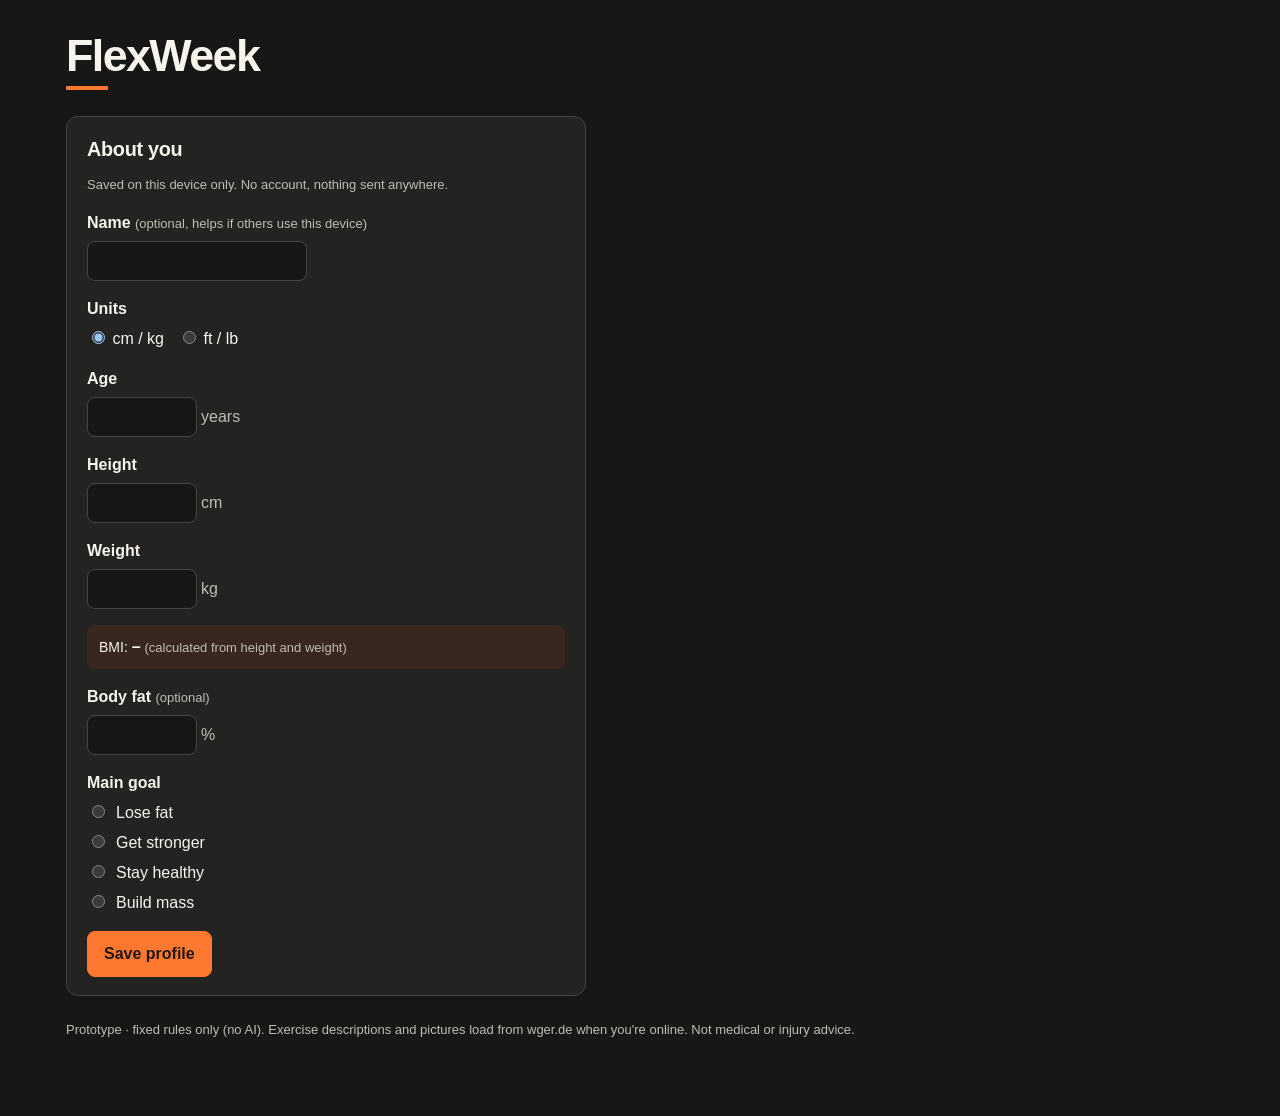
<file: docs/app/index.html>
<!DOCTYPE html>
<html lang="en">
<head>
  <meta charset="UTF-8" />
  <meta name="viewport" content="width=device-width, initial-scale=1.0" />
  <title>FlexWeek</title>
  <!-- PostHog -->
  <script>
    !function(t,e){var o,n,p,r;e.__SV||(window.posthog && window.posthog.__loaded)||(window.posthog=e,e._i=[],e.init=function(i,s,a){function g(t,e){var o=e.split(".");2==o.length&&(t=t[o[0]],e=o[1]),t[e]=function(){t.push([e].concat(Array.prototype.slice.call(arguments,0)))}}p||((p=t.createElement("script")).type="text/javascript",p.crossOrigin="anonymous",p.async=!0,p.src=s.api_host.replace(".i.posthog.com","-assets.i.posthog.com")+"/static/array.js",p.onerror=function(){p=null},(r=t.getElementsByTagName("script")[0]).parentNode.insertBefore(p,r));var u=e;for(void 0!==a?u=e[a]=[]:a="posthog",u.people=u.people||[],Object.defineProperty(u,"toString",{configurable:!0,enumerable:!0,writable:!0,value:function(t){var e="posthog";return"posthog"!==a&&(e+="."+a),t||(e+=" (stub)"),e}}),Object.defineProperty(u.people,"toString",{configurable:!0,enumerable:!0,writable:!0,value:function(){return u.toString(1)+".people (stub)"}}),o="Eh Rh Ph Oh Lh qh init yd bd dd fd Sd wc md xd ad Ed Ad Rd Pd Od Fd capture getExtension gr pd gd calculateEventProperties Ld register register_once register_for_session unregister unregister_for_session zd hd jd getFeatureFlag getFeatureFlagPayload getFeatureFlagResult getAllFeatureFlags isFeatureEnabled reloadFeatureFlags updateFlags updateEarlyAccessFeatureEnrollment getEarlyAccessFeatures on onFeatureFlags onSurveysLoaded onSessionId getSurveys getActiveMatchingSurveys onActiveMatchingSurveysChanged renderSurvey displaySurvey cancelPendingSurvey canRenderSurvey canRenderSurveyAsync Hd identify setPersonProperties unsetPersonProperties group resetGroups setPersonPropertiesForFlags resetPersonPropertiesForFlags setGroupPropertiesForFlags resetGroupPropertiesForFlags reset Ud shutdown setIdentity clearIdentity get_distinct_id getGroups get_session_id get_session_replay_url alias set_config startSessionRecording stopSessionRecording sessionRecordingStarted captureException addExceptionStep captureLog startExceptionAutocapture stopExceptionAutocapture loadToolbar get_property getSessionProperty qd Td createPersonProfile setInternalOrTestUser Bd Uh zh opt_in_capturing opt_out_capturing Hh has_opted_in_capturing has_opted_out_capturing get_explicit_consent_status is_capturing clear_opt_in_out_capturing $d debug kc Ls getPageViewId captureTraceFeedback captureTraceMetric rd".split(" "),n=0;n<o.length;n++)g(u,o[n]);e._i.push([i,s,a])},e.__SV=1)}(document,window.posthog||[]);
    posthog.init('phc_yWH2DYtbqwrPNAGoqva7mXUJ3eoKu2SEwmUWxZqP9yeE', {
        api_host: 'https://us.i.posthog.com',
        defaults: '2026-05-30',
        // Session replay is on (Build 3 requirement), but every input and all page text is
        // masked so profile details and workout logs never reach PostHog.
        session_recording: { maskAllInputs: true, maskTextSelector: '*' },
        autocapture: false,
        capture_pageview: true,
        person_profiles: 'identified_only', // or 'always' to create profiles for anonymous users as well
    })
  </script>
  <style>
    :root {
      --bg: #f6f7f9;
      --card: #ffffff;
      --text: #111827;
      --muted: #5b6472;
      --border: #e3e6ea;
      --accent: #1d63dc;
      --accent-soft: #eaf1fd;
      --sport: #0f7a4a;
      --sport-soft: #e6f5ec;
      --warn: #9a5b00;
      --warn-soft: #fff4e0;
    }
    @media (prefers-color-scheme: dark) {
      :root {
        --bg: #0f1217;
        --card: #171b22;
        --text: #e8ebef;
        --muted: #9aa3ae;
        --border: #2a303a;
        --accent: #6aa0ff;
        --accent-soft: #1b2638;
        --sport: #5fd39a;
        --sport-soft: #15291f;
        --warn: #ffbf5e;
        --warn-soft: #2d2414;
      }
    }
    * { box-sizing: border-box; }
    body {
      margin: 0;
      font-family: -apple-system, BlinkMacSystemFont, "Segoe UI", Roboto, sans-serif;
      background: var(--bg);
      color: var(--text);
      line-height: 1.5;
    }
    .wrap { max-width: 1040px; margin: 0 auto; padding: 32px 16px 64px; }
    h1 { margin: 0 0 4px; font-size: 28px; letter-spacing: -0.02em; }
    .sub { margin: 0 0 24px; color: var(--muted); }
    .layout { display: grid; grid-template-columns: minmax(0, 380px) minmax(0, 1fr); gap: 20px; align-items: start; }
    @media (max-width: 820px) { .layout { grid-template-columns: 1fr; } }
    .card { background: var(--card); border: 1px solid var(--border); border-radius: 12px; padding: 18px 20px; }
    .card + .card { margin-top: 16px; }
    h2 { font-size: 15px; margin: 0 0 10px; text-transform: uppercase; letter-spacing: 0.05em; color: var(--muted); }
    .row { display: flex; gap: 8px; margin-bottom: 8px; align-items: center; }
    .row select { flex: 1; }
    select, input[type="number"] {
      font: inherit; color: var(--text); background: var(--bg);
      border: 1px solid var(--border); border-radius: 8px; padding: 7px 9px; min-width: 0;
    }
    input[type="number"] { width: 80px; }
    button {
      font: inherit; cursor: pointer; border-radius: 8px; border: 1px solid var(--border);
      background: var(--card); color: var(--text); padding: 7px 12px;
    }
    button:hover { border-color: var(--accent); }
    .icon-btn { padding: 6px 10px; color: var(--muted); }
    .primary { background: var(--accent); color: #fff; border-color: var(--accent); font-weight: 600; padding: 10px 16px; }
    .actions { display: flex; gap: 10px; flex-wrap: wrap; margin-top: 16px; }
    .radio { display: flex; gap: 8px; align-items: flex-start; margin-bottom: 6px; }
    .radio input { margin-top: 4px; }
    .hint { color: var(--muted); font-size: 13px; margin: 4px 0 0; }
    .empty { color: var(--muted); font-size: 14px; margin: 0 0 8px; }

    .week { display: grid; gap: 8px; }
    .day { display: grid; grid-template-columns: 52px 1fr; gap: 12px; padding: 10px 0; border-top: 1px solid var(--border); }
    .day:first-child { border-top: none; }
    .day-name { font-weight: 700; padding-top: 2px; }
    .rest { color: var(--muted); }
    .chip { display: inline-block; font-size: 13px; font-weight: 600; padding: 2px 9px; border-radius: 999px; margin: 0 6px 4px 0; }
    .chip.session { background: var(--accent-soft); color: var(--accent); }
    select.chip.session { width: auto; min-width: 0; max-width: 100%; font-family: inherit; line-height: inherit; border: 1px solid transparent; cursor: pointer; }
    select.chip.session:hover { border-color: var(--accent); }
    select.chip.session:focus-visible { outline: 2px solid var(--accent); outline-offset: 2px; }
    .chip.sport { background: var(--sport-soft); color: var(--sport); }
    .day > div { min-width: 0; }
    /* Logging: three boxes per exercise; the grey placeholder is the last logged result. */
    .log-boxes { display: flex; flex-wrap: wrap; gap: 10px; }
    .log-box { display: flex; flex-direction: column; font-size: 12px; color: var(--muted); }
    .log-box input[type="number"] { width: 68px; padding: 5px 7px; }
    .log-box input::placeholder { color: var(--muted); opacity: 0.7; }
    @media (max-width: 480px) { .log-boxes { gap: 8px; } .log-box input[type="number"] { width: 56px; } }
    .chip.logged { background: var(--sport-soft); color: var(--sport); }
    /* Adding and removing exercises (selected day, this week only). */
    .remove-btn { margin-left: 8px; padding: 1px 7px; font-size: 12px; color: var(--muted); vertical-align: middle; white-space: nowrap; }
    .remove-btn:hover { color: #c0392b; border-color: #c0392b; }
    .add-row { margin: -4px 0 12px; }
    .add-row select { width: 100%; max-width: 320px; }
    .logged-result { display: block; margin-top: 2px; font-size: 13px; font-weight: 600; }
    .log-actions { margin-top: 4px; }
    /* Exercise info: an "i" in a circle beside each exercise name opens one shared bubble. */
    .info-btn {
      display: inline-flex; align-items: center; justify-content: center; vertical-align: middle;
      width: 22px; height: 22px; margin-left: 6px; padding: 0; border-radius: 50%;
      border: 1.5px solid var(--muted); background: transparent; color: var(--muted);
      font: italic 700 13px/1 Georgia, "Times New Roman", serif;
    }
    .info-btn:hover, .info-btn[aria-expanded="true"] { border-color: var(--accent); color: var(--accent); background: var(--accent-soft); }
    .info-bubble {
      position: absolute; z-index: 10; width: 320px; padding: 14px 16px;
      background: var(--card); color: var(--text); border: 1px solid var(--border); border-radius: 12px;
      box-shadow: 0 8px 24px rgba(0, 0, 0, 0.18);
    }
    .info-bubble::before {
      content: ''; position: absolute; top: -7px; left: calc(var(--arrow-x, 27px) - 6px);
      width: 12px; height: 12px; background: var(--card);
      border-left: 1px solid var(--border); border-top: 1px solid var(--border); transform: rotate(45deg);
    }
    .info-bubble h3 { margin: 0 32px 6px 0; font-size: 15px; }
    .info-bubble p { margin: 0 0 10px; font-size: 14px; color: var(--muted); }
    /* The description: keeps its line breaks, and scrolls inside the bubble when it is long. */
    .info-bubble .info-text { color: var(--text); white-space: pre-line; max-height: 40vh; overflow-y: auto; }
    .info-bubble .info-source { font-size: 12px; }
    .info-close { position: absolute; top: 8px; right: 8px; padding: 2px 8px; border: none; background: transparent; color: var(--muted); }
    .info-gif {
      display: flex; align-items: center; justify-content: center; min-height: 160px; overflow: hidden;
      border-radius: 8px; background: var(--bg); color: var(--muted); font-size: 13px;
    }
    .info-gif img { display: block; width: 100%; height: auto; }
    .changes { margin: 0; padding: 0; list-style: none; }
    .changes li { padding: 8px 10px; border-radius: 8px; margin-bottom: 6px; background: var(--bg); font-size: 14px; }
    .changes li.warning { background: var(--warn-soft); color: var(--warn); }
    .tag { font-size: 11px; font-weight: 700; text-transform: uppercase; letter-spacing: 0.05em; color: var(--muted); margin-right: 6px; }
    .changes li.warning .tag { color: var(--warn); }
    .error { color: #c0392b; font-weight: 600; }
    .footer { margin-top: 24px; font-size: 13px; color: var(--muted); }

    /* Onboarding: profile + picker */
    [hidden] { display: none !important; }
    .narrow { max-width: 520px; }
    .profile-layout { display: grid; grid-template-columns: minmax(0, 1fr) minmax(0, 1fr); gap: 20px; align-items: start; }
    .profile-layout.form-only { max-width: 520px; grid-template-columns: minmax(0, 1fr); }
    .history-list { max-height: 420px; overflow-y: auto; border: 1px solid var(--border); border-radius: 8px; }
    .history-list ul { list-style: none; margin: 0; padding: 0; }
    .history-list li { padding: 12px 14px; border-bottom: 1px solid var(--border); }
    .history-list li:last-child { border-bottom: none; }
    .history-list time { display: block; font-weight: 600; }
    .history-date { padding: 0; border: 0; color: var(--accent); text-align: left; text-decoration: underline; background: transparent; }
    .history-dialog { width: min(560px, calc(100% - 32px)); max-height: 80vh; overflow-y: auto; padding: 20px; border: 1px solid var(--border); border-radius: 12px; background: var(--card); color: var(--text); }
    .history-dialog::backdrop { background: rgba(0, 0, 0, 0.45); }
    .history-dialog header { display: flex; gap: 16px; justify-content: space-between; align-items: start; }
    .history-dialog h2 { color: var(--text); text-transform: none; letter-spacing: normal; font-size: 18px; }
    .history-exercises { padding-left: 22px; }
    .history-exercises li { padding: 10px 0; border-bottom: 1px solid var(--border); overflow-wrap: anywhere; }
    .history-exercises span { display: block; color: var(--muted); }
    .history-list .empty { padding: 14px; margin: 0; }
    @media (max-width: 820px) { .profile-layout { grid-template-columns: minmax(0, 1fr); } }
    .field { margin-bottom: 16px; }
    .field > .label { display: block; font-weight: 600; margin-bottom: 6px; }
    .optional { font-weight: 400; color: var(--muted); font-size: 13px; }
    .field input[type="number"], .field input[type="text"] {
      font: inherit; color: var(--text); background: var(--bg);
      border: 1px solid var(--border); border-radius: 8px; padding: 7px 9px; width: 110px;
    }
    .field input[type="text"] { width: 220px; }
    .field .unit { color: var(--muted); margin: 0 10px 0 4px; }
    .field.invalid input { border-color: #c0392b; }
    .field-error { color: #c0392b; font-size: 13px; margin: 4px 0 0; }
    .seg { display: inline-flex; gap: 14px; }
    .bmi { padding: 10px 12px; border-radius: 8px; background: var(--accent-soft); margin-bottom: 16px; font-size: 14px; }
    .bmi strong { font-size: 16px; }
    .profile-bar { display: flex; flex-wrap: wrap; gap: 10px; align-items: center; justify-content: space-between; margin-bottom: 16px; }
    .profile-bar .who { font-size: 14px; color: var(--muted); }
    .profile-bar .who strong { color: var(--text); }
    .picker { display: grid; gap: 8px; margin-bottom: 12px; }
    .picker button { text-align: left; padding: 10px 12px; }
    .notice { padding: 10px 12px; border-radius: 8px; background: var(--warn-soft); color: var(--warn); font-size: 14px; margin-bottom: 16px; }
  </style>
  <link rel="stylesheet" href="./gym-floor.css" />
</head>
<body>
  <div class="wrap">
    <h1>FlexWeek</h1>

    <p id="storage-notice" class="notice" hidden>This browser won't let FlexWeek save on this device, so your profile lasts only until you close the page.</p>

    <!-- SCREEN: who's training? (shown when this device has profiles but none is selected) -->
    <section id="screen-picker" class="card narrow" hidden>
      <h2>Who's training?</h2>
      <div id="picker-list" class="picker"></div>
      <button id="picker-new" type="button">+ New profile</button>
    </section>

    <!-- SCREEN: profile (first screen for a new user; also used to edit) -->
    <section id="screen-profile" class="profile-layout form-only" hidden>
      <div class="card" id="profile-details">
      <h2 id="profile-title">About you</h2>
      <p class="hint" style="margin:0 0 16px">Saved on this device only. No account, nothing sent anywhere.</p>
      <form id="profile-form" novalidate>
        <div class="field" data-field="nickname">
          <label class="label" for="pf-nickname">Name <span class="optional">(optional, helps if others use this device)</span></label>
          <input id="pf-nickname" name="nickname" type="text" maxlength="40" autocomplete="off" />
        </div>

        <div class="field">
          <span class="label">Units</span>
          <span class="seg">
            <label><input type="radio" name="units" value="metric" checked /> cm / kg</label>
            <label><input type="radio" name="units" value="imperial" /> ft / lb</label>
          </span>
        </div>

        <div class="field" data-field="age">
          <label class="label" for="pf-age">Age</label>
          <input id="pf-age" name="age" type="number" min="13" max="100" step="1" inputmode="numeric" /><span class="unit">years</span>
        </div>

        <div class="field" data-field="height">
          <span class="label">Height</span>
          <span data-units="metric"><input name="heightCm" type="number" step="0.1" inputmode="decimal" aria-label="Height in centimetres" /><span class="unit">cm</span></span>
          <span data-units="imperial" hidden><input name="heightFt" type="number" step="1" inputmode="numeric" aria-label="Height, feet" /><span class="unit">ft</span><input name="heightIn" type="number" step="0.5" min="0" max="11.5" inputmode="decimal" aria-label="Height, inches" /><span class="unit">in</span></span>
        </div>

        <div class="field" data-field="weight">
          <span class="label">Weight</span>
          <span data-units="metric"><input name="weightKg" type="number" step="0.1" inputmode="decimal" aria-label="Weight in kilograms" /><span class="unit">kg</span></span>
          <span data-units="imperial" hidden><input name="weightLb" type="number" step="0.1" inputmode="decimal" aria-label="Weight in pounds" /><span class="unit">lb</span></span>
        </div>

        <div id="bmi" class="bmi">BMI: <strong>–</strong> <span class="optional">(calculated from height and weight)</span></div>

        <div class="field" data-field="bodyFatPct">
          <label class="label" for="pf-bf">Body fat <span class="optional">(optional)</span></label>
          <input id="pf-bf" name="bodyFatPct" type="number" step="0.1" inputmode="decimal" /><span class="unit">%</span>
        </div>

        <div class="field" data-field="goal">
          <span class="label">Main goal</span>
          <div id="pf-goals"></div>
        </div>

        <div class="actions">
          <button class="primary" type="submit">Save profile</button>
          <button id="profile-cancel" type="button" hidden>Cancel</button>
        </div>
      </form>
      </div>
      <aside id="profile-history" class="card" aria-labelledby="history-title" hidden style="margin-top:0">
        <h2 id="history-title">Workout History</h2>
        <p class="hint" style="margin:0 0 12px">Saved workouts for this profile, newest first. Stored on this device only.</p>
        <div id="history-list" class="history-list" tabindex="0" role="region" aria-label="Saved workout dates and types"></div>
        <div class="actions" id="history-actions" hidden><button id="history-back" type="button">Back to Your week</button></div>
      </aside>
    </section>

    <!-- SCREEN: base week (onboarding step 2; also used to edit) -->
    <section id="screen-week" class="card narrow" hidden>
      <h2 id="week-title">Your usual week</h2>
      <p class="hint" style="margin:0 0 16px">The routine you follow in a normal week. FlexWeek adjusts it when a week isn't normal.</p>
      <form id="week-form" novalidate>
        <div class="field">
          <label class="label" for="wk-count">Training days per week</label>
          <select id="wk-count"></select>
        </div>
        <div class="field">
          <span class="label">Sessions</span>
          <div id="wk-rows"></div>
        </div>
        <div id="wk-errors"></div>
        <div class="actions">
          <button class="primary" type="submit">Save base workout</button>
          <button id="week-cancel" type="button" hidden>Cancel</button>
        </div>
      </form>
    </section>

    <!-- SCREEN: weekly planner (the Build 1 prototype) -->
    <section id="screen-main" hidden>
    <div class="profile-bar">
      <div class="who" id="who"></div>
      <div class="actions" style="margin:0">
        <button id="edit-profile" type="button">Edit profile</button>
        <button id="view-history" type="button">Workout History</button>
        <button id="switch-profile" type="button">Switch person</button>
      </div>
    </div>

    <section class="week-strip" id="week-strip" aria-labelledby="week-strip-title" hidden>
      <h2 id="week-strip-title">This week</h2>
      <ol id="week-strip-days"></ol>
      <p class="week-strip-key"><span class="key-item"><span class="key planned"></span>Workout in your base routine</span><span class="key-item"><span class="key logged" aria-hidden="true">✓</span>Logged this week</span></p>
    </section>

    <div class="layout">
      <!-- INPUTS -->
      <div>
        <div class="card">
          <h2>Base workout</h2>
          <div id="plan"></div>
          <button id="edit-week" type="button">Edit Base Workout</button>
        </div>

<p class="hint">Your base workout is your usual week. Saving a new one changes this week and every week after it. Days whose session didn't change keep their exercise swaps.</p>
      </div>

      <!-- OUTPUT -->
      <div>
        <div class="card">
          <div id="day-navigation">
            <h2>Your week</h2>
            <p id="week-context" class="hint"></p>
            <div id="workout-day" class="day-picker" role="group" aria-label="Choose a workout day"></div>
          </div>
          <button id="day-back" type="button" hidden>Back to day preview</button>
          <h2 id="day-title" tabindex="-1"></h2>
          <p id="workout-storage-error" class="error" role="alert" hidden></p>
          <div class="actions" id="day-actions">
            <button id="mode-log" type="button" class="primary">Start workout</button>
            <button id="mode-modify" type="button">Edit this day</button>
          </div>
          <div id="week"><p class="empty">Your saved workouts will appear here.</p></div>
          <button id="day-done" type="button" class="primary" hidden>Done</button>
        </div>
        <div id="changes-card" class="card">
          <h2>What changed &amp; why</h2>
          <div id="changes"><p class="empty">Changes will appear here.</p></div>
        </div>
      </div>
    </div>
    </section>

    <p class="footer">Prototype · fixed rules only (no AI). Exercise descriptions and pictures load from wger.de when you're online. Not medical or injury advice.</p>
  </div>

  <!-- Exercise info bubble: one shared bubble, moved under whichever ⓘ was clicked.
       It lives outside the exercise tables so their scroll box can't cut it off. -->
  <div id="exercise-info" class="info-bubble" role="dialog" aria-labelledby="exercise-info-title" hidden>
    <button id="exercise-info-close" class="info-close" type="button" aria-label="Close">✕</button>
    <h3 id="exercise-info-title"></h3>
    <p id="exercise-info-text" class="info-text" tabindex="0"></p>
    <p id="exercise-info-source" class="info-source" hidden><span id="exercise-info-source-what">Description</span>: <a href="https://wger.de" target="_blank" rel="noopener">wger.de</a> (CC BY-SA)</p>
    <div id="exercise-info-gif" class="info-gif"></div>
  </div>

  <dialog id="history-dialog" class="history-dialog" aria-labelledby="history-dialog-title" aria-describedby="history-dialog-type">
    <header>
      <h2 id="history-dialog-title"></h2>
      <button id="history-dialog-close" type="button" autofocus>Close</button>
    </header>
    <p id="history-dialog-type"></p>
    <div id="history-dialog-results"></div>
  </dialog>

  <script src="exercises.js"></script>
  <script src="coach.js"></script>
  <script src="workoutweek.js"></script>
  <script src="wger.js"></script>
  <script src="history.js"></script>
  <script>
    const { adjustWeek, exerciseAlternatives, swapExercise, addableExercises, addExercise, DAYS, SESSION_TYPES, ACTIVITIES, EQUIPMENT } = window.FlexWeek;
    const NO_CHANGES = 'Your base plan already fits this week. No changes needed.';
    let currentResult = null;
    let resultEquipment = null;
    const WW = window.FlexWeekWorkoutWeek;
    const H = window.FlexWeekHistory;
    let workoutStore = null;
    let workoutProfile = null;
    let workoutRecord = null;
    let selectedDay = WW.calendar().day;
    // Logged results (history.js). drafts: numbers typed but not saved yet, by date, mirrored to storage.
    let historyStore = null;
    let drafts = {};
    let logError = ''; // why the last "Save Logged Day" failed, shown under the selected day
    const dayDate = (dayIndex) => H.dateOf(workoutRecord.week, dayIndex);
    const loggedDay = (dayIndex) => historyStore.loadDay(workoutProfile, dayDate(dayIndex));
    function draftFor(date) {
      if (!drafts[date]) drafts[date] = historyStore.loadDraft(workoutProfile, date);
      return drafts[date];
    }
    const esc = (v) => String(v).replace(/[&"<>]/g, (c) => ({ '&': '&amp;', '"': '&quot;', '<': '&lt;', '>': '&gt;' }[c]));
    // 'modify': change this week's workouts (swaps). 'log': open the selected day to record it.
    // Kept in memory only, so it survives redraws; a page reload starts in 'modify'.
    let mode = 'preview';

    const state = {
      plan: [{ type: 'upper', day: 0 }, { type: 'lower', day: 2 }, { type: 'full', day: 4 }],
    };

    const $ = (id) => document.getElementById(id);
    const options = (obj, selected) =>
      Object.entries(obj).map(([k, v]) => `<option value="${k}"${k === selected ? ' selected' : ''}>${v.name || v}</option>`).join('');
    const dateLabel = (index, weekday = 'long') =>
      new Date(dayDate(index) + 'T12:00:00').toLocaleDateString('en-US', {
        weekday, month: 'short', day: 'numeric',
      });

    function renderInputs() {
      // Read-only: the base week is set on its own screen ("Edit base week").
      $('plan').innerHTML = state.plan.length
        ? '<div class="week" style="margin-bottom:12px">' + state.plan.map((s) => `
            <div class="day"><div class="day-name">${DAYS[s.day]}</div><div><span class="chip session">${SESSION_TYPES[s.type].name}</span></div></div>`).join('') + '</div>'
        : '<p class="empty">No sessions yet.</p>';


    }

    // Seven status tiles, Mon–Sun: which days the base routine trains (colored)
    // and which days of this week are already logged (green check). Not clickable.
    function renderWeekStrip() {
      $('week-strip').hidden = mode !== 'preview';
      if (mode !== 'preview') return;
      $('week-strip-days').innerHTML = DAYS.map((name, index) => {
        const types = state.plan.filter((s) => s.day === index).map((s) => SESSION_TYPES[s.type]?.name).filter(Boolean);
        const logged = workoutProfile && historyStore ? Boolean(loggedDay(index)) : false;
        const label = types.join(' + ') || 'Rest';
        return `<li class="strip-day${types.length ? ' planned' : ''}${logged ? ' logged' : ''}"
          aria-label="${esc(name)}: ${esc(label)}${logged ? ', logged' : ''}">
          <span class="strip-name">${esc(name)}</span><span class="strip-type">${esc(label)}</span>
          ${logged ? '<span class="strip-check" aria-hidden="true">✓</span>' : ''}</li>`;
      }).join('');
    }

    function renderResult(r) {
      closeInfo(false);
      renderWeekStrip();
      const log = mode === 'log';
      const preview = mode === 'preview';
      $('screen-main').className = preview ? '' : 'day-focused' + (log ? ' gym-logging' : '');
      $('day-navigation').hidden = !preview;
      $('day-back').hidden = preview;
      $('day-done').hidden = mode !== 'modify';
      $('changes-card').hidden = mode !== 'modify';
      if (r.error) {
        $('day-actions').hidden = true;
        $('day-title').textContent = '';
        $('week').innerHTML = `<p class="error">${esc(r.error)}</p>`;
        $('changes').innerHTML = '';
        return;
      }
      const day = r.week[selectedDay];
      const saved = loggedDay(selectedDay);
      const hasWorkout = day.sessions.length > 0;
      const session = day.sessions.map((entry) => entry.label).join(' + ') || 'Rest day';
      $('day-title').textContent = mode === 'modify' ? 'Edit ' + dateLabel(selectedDay) :
        dateLabel(selectedDay) + ' · ' + session;
      $('mode-log').textContent = saved ? 'View saved workout' : 'Start workout';
      $('mode-log').hidden = !hasWorkout && !saved;
      $('mode-modify').hidden = !hasWorkout || Boolean(saved);
      $('day-actions').hidden = !preview || (!hasWorkout && !saved);
      $('workout-day').innerHTML = r.week.map((entry, index) => {
        const logged = loggedDay(index);
        const status = logged ? 'Logged' : entry.sessions.map((item) => item.label).join(' + ') || 'Rest';
        const number = Number(dayDate(index).slice(-2));
        return `<button type="button" data-pick-day="${index}" aria-pressed="${index === selectedDay}">
          <span>${esc(entry.day)} ${number}</span><small>${esc(status)}</small></button>`;
      }).join('');
      if (preview) {
        const exercises = day.sessions.flatMap((entry) => entry.exercises);
        $('week').innerHTML = exercises.length ? `<ol class="gym-preview day-exercises">${exercises.map((exercise) =>
          `<li><strong>${esc(exercise.name)}</strong><span>${esc(exercise.sets)} sets</span></li>`).join('')}</ol>` +
          (saved ? '<p class="hint">This workout is logged.</p>' : '') : '<p class="hint">No workout scheduled for this day.</p>';
        return;
      }
      $('week').innerHTML = '<div class="week">' + r.week.map((w, dayIndex) => {
        if (dayIndex !== selectedDay) return '';
        const parts = [];
        const logged = loggedDay(dayIndex); // a saved day is final: no swaps, no new numbers
        const editable = !log && !logged && WW.canEdit(workoutRecord.week, selectedDay, dayIndex);
        const logging = log && !logged && w.sessions.length > 0; // show the boxes and the Save button
        const draft = logging ? draftFor(dayDate(dayIndex)) : null;
        if (logged) parts.push('<span class="chip logged">Logged ✓</span>');
        if (logging) parts.push('<p class="hint">Leave reps and weight blank or zero to skip an exercise.</p>');
        // Adding: any exercise the equipment allows that isn't in this day yet, grouped by main muscle.
        const inDay = new Set(w.sessions.flatMap((s) => s.exercises.map((e) => e.id)));
        const addMenu = (sessionIndex, s) => {
          const groups = new Map();
          addableExercises(resultEquipment).filter((e) => !inDay.has(e.id)).forEach((e) => {
            const muscle = e.primaryMuscles[0];
            if (!groups.has(muscle)) groups.set(muscle, []);
            groups.get(muscle).push(`<option value="${esc(e.id)}">${esc(e.name)}</option>`);
          });
          return `<div class="add-row"><select data-add-day="${dayIndex}" data-add-session="${sessionIndex}" aria-label="Add an exercise to ${esc(w.day)} ${esc(s.label)}">
            <option value="">+ Add exercise…</option>
            ${[...groups].map(([muscle, opts]) => `<optgroup label="${muscle[0].toUpperCase() + muscle.slice(1)}">${opts.join('')}</optgroup>`).join('')}
          </select></div>`;
        };
        w.activities.forEach((a) => parts.push(`<span class="chip sport">${esc(a)}</span>`));
        w.sessions.forEach((s, sessionIndex) => {
          parts.push(!log && editable
            ? `<label class="workout-type">Workout type<select data-type-day="${dayIndex}" aria-describedby="type-warning-${sessionIndex}">${Object.entries(SESSION_TYPES).map(([type, info]) => `<option value="${type}"${type === s.type ? ' selected' : ''}>${info.name}</option>`).join('')}</select></label><p class="hint" id="type-warning-${sessionIndex}">Changing the type replaces this workout and clears its unsaved numbers.</p>`
            : w.sessions.length > 1 ? `<span class="chip session">${esc(s.label)}</span>` : '');
          const exerciseRows = s.exercises.map((e, exerciseIndex) => {
            const choices = exerciseAlternatives(e.id, resultEquipment);
            let result = ''; // a logged day's numbers, under the name
            let boxes = '';  // while logging: the three boxes, in their own full-width row
            if (logged) {
              const x = logged.exercises.find((done) => done.id === e.id);
              result = `<span class="logged-result">${x ? `${esc(x.sets)} sets × ${esc(x.reps)} reps · ${esc(x.weight)} lb` : 'Skipped'}</span>`;
            } else if (logging) {
              const last = historyStore.lastResult(workoutProfile, e.id);
              const typed = draft[e.id] || {};
              const box = (field, label) => `<label class="log-box">${label}<input type="number" inputmode="decimal" min="0" data-log-field="${field}" data-log-exercise="${esc(e.id)}" value="${esc(typed[field] || '')}" placeholder="${last ? esc(last[field]) : '–'}" aria-label="${label} for ${esc(e.name)}"></label>`;
              boxes = `<div class="log-boxes">${box('sets', 'Sets')}${box('reps', 'Reps')}${box('weight', 'Weight (lb)')}</div>`;
              result = last ? `<p class="last-result">Last logged · ${esc(last.sets)} sets × ${esc(last.reps)} reps · ${esc(last.weight)} lb</p>` : '';
            }
            const control = logged ? '<small>Logged</small>' : !editable ? '<small>Read-only</small>' : choices.length
              ? `<select data-swap-day="${dayIndex}" data-swap-session="${sessionIndex}" data-swap-exercise="${exerciseIndex}" aria-label="Swap ${esc(e.name)}">
                  <option value="">Swap exercise…</option>
                  ${choices.map((a) => `<option value="${a.id}">${a.name}</option>`).join('')}
                </select>`
              : '<small>No alternatives available</small>';
            const info = `<button type="button" class="info-btn" data-info="${dayIndex}-${sessionIndex}-${exerciseIndex}" aria-label="About ${esc(e.name)}" aria-expanded="false" aria-controls="exercise-info">i</button>`;
            // A workout keeps at least one exercise, so its last one has no Remove button.
            const remove = editable && s.exercises.length > 1
              ? `<button type="button" class="remove-btn" data-remove="${dayIndex}-${sessionIndex}-${exerciseIndex}" aria-label="Remove ${esc(e.name)}">✕ Remove</button>` : '';
            const reason = e.swapReason || e.addReason;
            if (log) {
              const next = s.exercises[exerciseIndex + 1];
              return `<li class="gym-lift"><div class="gym-lift-heading"><h3>${esc(e.name)}</h3>${info}</div>
                ${result}${boxes}
                ${next && logging ? `<p class="hint">Up next · ${esc(next.name)}</p>` : ''}</li>`;
            }
            return `<li class="day-edit-exercise"><div><strong>${esc(e.name)}</strong>${info}<span class="sets">${esc(e.sets)} sets</span>${reason ? `<p class="meta">${esc(reason)}</p>` : ''}</div><div class="day-edit-controls">${control}${remove}</div></li>`;
          }).join('');
          parts.push(log
            ? `<ol class="gym-lifts" aria-label="${esc(s.label)} exercises">${exerciseRows}</ol>`
            : `<ol class="day-edit-list" aria-label="${esc(s.label)} exercises">${exerciseRows}</ol>`);
          if (editable) parts.push(addMenu(sessionIndex, s));
        });
        if (logging) {
          if (logError) parts.push(`<p class="error" role="alert">${esc(logError)}</p>`);
          parts.push(`<div class="log-actions"><p class="hint">Saving is final: this day's numbers and exercises can't be changed afterwards.</p><button type="button" class="primary" data-save-day="${dayIndex}">Save Logged Day</button></div>`);
        }
        if (log && logged) parts.push(`<p class="hint">This day is saved for ${dayDate(dayIndex)} and is final.</p>`);
        if (!w.sessions.length && !w.activities.length) parts.push(`<span class="rest">${log ? 'Rest day. Nothing to log.' : 'Rest'}</span>`);
        return `<div class="day"><div class="day-name">${esc(w.day)}</div><div>${parts.join('')}</div></div>`;
      }).join('') + '</div>';

      const tags = { merge: 'Merge', drop: 'Drop', move: 'Move', volume: 'Volume', equipment: 'Equipment', warning: 'Heads-up', manual: 'Your edit' };
      const items = r.changes.map((c) =>
        `<li class="${esc(c.kind)}"><span class="tag">${esc(tags[c.kind] || '')}</span>${esc(c.text.replace(/^Heads-up: /, ''))}</li>`);
      const notes = r.notes.map((n) => `<li><span class="tag">Note</span>${esc(n)}</li>`);
      $('changes').innerHTML = '<ul class="changes">' + items.concat(notes).join('') + '</ul>';
    }

    function saveWorkout() {
      try {
        workoutStore.save(workoutProfile, workoutRecord);
        $('workout-storage-error').hidden = true;
      } catch (_) {
        $('workout-storage-error').textContent = 'Your latest workout changes could not be saved. Keep this page open to retain them.';
        $('workout-storage-error').hidden = false;
      }
    }

    function openWorkout(resetTemporary = false) {
      const today = WW.calendar();
      if (!workoutRecord || workoutRecord.week !== today.week) mode = 'preview';
      selectedDay = today.day;
      workoutRecord = workoutStore.load(workoutProfile, today.week);
      const fresh = adjustWeek({ basePlan: state.plan, daysAvailable: state.plan.length, activities: [], equipment: 'full', preserveDays: true });
      if (!workoutRecord) {
        workoutRecord = { version: 1, week: today.week, equipment: 'full', result: fresh };
      } else {
        // An edited base week updates this week too. Days whose sessions are unchanged keep their swaps
        // and added/removed exercises, and logged days stay exactly as they were done.
        const types = (d) => d.sessions.map((s) => s.type).join(',');
        const old = workoutRecord.result;
        const temporary = Array.isArray(workoutRecord.temporaryDays) ? workoutRecord.temporaryDays : [];
        const baseChanged = resetTemporary || (workoutRecord.basePlan && JSON.stringify(workoutRecord.basePlan) !== JSON.stringify(state.plan));
        const keep = (i) => Boolean(historyStore.loadDay(workoutProfile, H.dateOf(today.week, i))) ||
          (temporary.includes(i) ? !baseChanged : types(fresh.week[i]) === types(old.week[i]));
        for (const i of temporary) {
          if (!keep(i)) {
            const date = H.dateOf(today.week, i);
            delete drafts[date];
            historyStore.clearDraft(workoutProfile, date);
          }
        }
        if (baseChanged) workoutRecord.temporaryDays = [];
        if (old.week.some((d, i) => !keep(i))) {
          fresh.week = fresh.week.map((d, i) => (keep(i) ? old.week[i] : d));
          fresh.changes = fresh.changes.concat(old.changes.filter((c) => c.kind === 'manual' && keep(c.day)));
          if (fresh.changes.some((c) => c.kind === 'manual') ||
            fresh.week.some((d) => d.sessions.some((s) => s.exercises.some((e) => e.swapReason)))) {
            fresh.notes = fresh.notes.filter((n) => n !== NO_CHANGES);
          }
          workoutRecord.result = fresh;
        }
      }
      workoutRecord.basePlan = state.plan.map((s) => ({ ...s }));
      currentResult = workoutRecord.result;
      resultEquipment = workoutRecord.equipment;
      saveWorkout();
      $('week-context').textContent = 'Week of ' + today.week + ' · Saved on this device for this person.';
      renderResult(currentResult);
    }

    function setMode(next) {
      if (!workoutRecord) return;
      if (workoutRecord.week !== WW.calendar().week) { openWorkout(); return; }
      if (next !== 'preview' && (currentResult.error ||
        (next === 'modify' && loggedDay(selectedDay)) ||
        (!currentResult.week[selectedDay].sessions.length && !loggedDay(selectedDay)))) return;
      mode = next;
      logError = '';
      renderResult(currentResult);
      $('day-title').focus?.();
    }
    $('mode-modify').addEventListener('click', () => setMode('modify'));
    $('mode-log').addEventListener('click', () => setMode('log'));
    $('day-back').addEventListener('click', () => setMode('preview'));
    $('day-done').addEventListener('click', () => setMode('preview'));

    $('workout-day').addEventListener('click', (event) => {
      const button = event.target.closest('[data-pick-day]');
      if (!button) return;
      if (!workoutRecord) return;
      if (workoutRecord.week !== WW.calendar().week) { openWorkout(); return; }
      selectedDay = Number(button.dataset.pickDay);
      mode = 'preview';
      logError = '';
      renderResult(currentResult);
      $('workout-day').querySelector?.('[aria-pressed="true"]')?.focus();
    });

    // Typing in a box keeps the number as a draft (no redraw, so the cursor stays put).
    $('week').addEventListener('input', (event) => {
      const t = event.target;
      if (!t.dataset || t.dataset.logField === undefined || !workoutRecord) return;
      const date = dayDate(selectedDay);
      const draft = draftFor(date);
      draft[t.dataset.logExercise] = { ...draft[t.dataset.logExercise], [t.dataset.logField]: t.value };
      try { historyStore.saveDraft(workoutProfile, date, draft); } catch (_) { /* kept in memory while the page is open */ }
    });

    // "Save Logged Day": stores every exercise with Reps or Weight above 0, then the day is final.
    function saveLoggedDay(dayIndex) {
      if (mode !== 'log' || dayIndex !== selectedDay) return;
      if (workoutRecord.week !== WW.calendar().week) { openWorkout(); return; }
      const date = dayDate(dayIndex);
      if (historyStore.loadDay(workoutProfile, date)) { renderResult(currentResult); return; }
      const draft = draftFor(date);
      const exercises = [];
      for (const s of currentResult.week[dayIndex].sessions) {
        for (const e of s.exercises) {
          const r = H.readResult(draft[e.id], e.sets);
          if (!r.ok) { logError = `${e.name}: ${r.error}`; renderResult(currentResult); return; }
          if (r.result) exercises.push({ id: e.id, name: e.name, ...r.result });
        }
      }
      if (!exercises.length) {
        logError = 'Enter Reps or Weight for at least one exercise before saving.';
        renderResult(currentResult);
        return;
      }
      let saved = false;
      const workoutTypes = currentResult.week[dayIndex].sessions.map((s) => s.type);
      try { saved = historyStore.saveDay(workoutProfile, date, { week: workoutRecord.week, day: dayIndex, workoutTypes, exercises }); } catch (_) { saved = false; }
      if (!saved) {
        logError = "This day couldn't be saved on this device. Your numbers are still in the boxes.";
        renderResult(currentResult);
        return;
      }
      delete drafts[date];
      try { historyStore.clearDraft(workoutProfile, date); } catch (_) { /* the day is saved; a leftover draft is harmless */ }
      logError = '';
      renderResult(currentResult);
    }

    // Swaps, adds and removes change only the selected day of this week, and never a logged day.
    // Returns that day's session, or null (after redrawing) when the change isn't allowed.
    function changeableSession(day, sessionIndex) {
      if (mode !== 'modify') return null;
      if (workoutRecord.week !== WW.calendar().week) { openWorkout(); return null; }
      if (!WW.canEdit(workoutRecord.week, selectedDay, day) || loggedDay(day)) { renderResult(currentResult); return null; }
      return currentResult.week[day]?.sessions[sessionIndex] || null;
    }

    // Lists a hand edit under "What changed & why". Adding back what was removed (or removing what was added)
    // cancels the earlier line instead of adding a second one.
    function noteEdit(action, day, session, exercise) {
      const undo = currentResult.changes.findIndex((c) => c.kind === 'manual' && c.day === day &&
        c.exerciseId === exercise.id && c.action !== action);
      if (undo >= 0) currentResult.changes.splice(undo, 1);
      else currentResult.changes.push({ kind: 'manual', action, day, exerciseId: exercise.id,
        text: `${action === 'add' ? 'Added' : 'Removed'} ${exercise.name} ${action === 'add' ? 'to' : 'from'} ${DAYS[day]} ${session.label}.` });
      currentResult.notes = currentResult.notes.filter((n) => n !== NO_CHANGES);
    }

    $('week').addEventListener('change', (event) => {
      const t = event.target;
      if (!t.value || !currentResult || !t.dataset) return;
      if (t.dataset.typeDay !== undefined) {
        const day = Number(t.dataset.typeDay);
        const session = changeableSession(day, 0);
        if (!session || mode !== 'modify' || !Object.hasOwn(SESSION_TYPES, t.value)) return;
        const replacement = adjustWeek({ basePlan: [{ type: t.value, day }], daysAvailable: 1,
          activities: [], equipment: resultEquipment, preserveDays: true }).week[day].sessions;
        const date = dayDate(day);
        // Clear persistent numbers before replacing the routine; a failed write leaves the routine intact.
        try { historyStore.clearDraft(workoutProfile, date); } catch (_) {
          $('workout-storage-error').textContent = 'Could not clear unsaved numbers. The workout type was not changed.';
          $('workout-storage-error').hidden = false;
          return;
        }
        delete drafts[date];
        logError = '';
        currentResult.week[day].sessions = replacement;
        currentResult.changes = currentResult.changes.filter((c) => c.day !== day);
        currentResult.changes.push({ kind: 'manual', action: 'type', day,
          text: `Changed ${DAYS[day]} to ${SESSION_TYPES[t.value].name} with default exercises, for this date only.` });
        currentResult.notes = currentResult.notes.filter((n) => n !== NO_CHANGES);
        workoutRecord.temporaryDays = [...new Set([...(workoutRecord.temporaryDays || []), day])];
      } else if (t.dataset.swapDay !== undefined) {
        const day = Number(t.dataset.swapDay);
        const session = changeableSession(day, Number(t.dataset.swapSession));
        if (!session) return;
        const index = Number(t.dataset.swapExercise);
        const replacement = swapExercise(session.exercises[index], t.value, resultEquipment);
        if (!replacement) return;
        session.exercises[index] = replacement;
        currentResult.notes = currentResult.notes.filter((n) => n !== NO_CHANGES);
      } else if (t.dataset.addDay !== undefined) {
        const day = Number(t.dataset.addDay);
        const session = changeableSession(day, Number(t.dataset.addSession));
        if (!session) return;
        const added = addExercise(t.value, resultEquipment);
        // The same exercise can't be in a day twice: its logged numbers are kept by exercise.
        const already = currentResult.week[day].sessions.some((s) => s.exercises.some((e) => e.id === t.value));
        if (!added || already) { renderResult(currentResult); return; }
        session.exercises.push(added);
        noteEdit('add', day, session, added);
      } else {
        return;
      }
      saveWorkout();
      renderResult(currentResult);
    });

    function removeExercise(day, sessionIndex, index) {
      const session = changeableSession(day, sessionIndex);
      if (!session || session.exercises.length < 2 || !session.exercises[index]) return; // keep at least one
      const [removed] = session.exercises.splice(index, 1);
      noteEdit('remove', day, session, removed);
      saveWorkout();
      renderResult(currentResult);
    }

    // ---- Exercise info bubble ----
    // The description comes from wger (see wger.js) when the catalog has a wgerId for the exercise.
    // Otherwise, or when wger has no text or can't be reached, it is our own catalog instructions.
    // Pictures also come from wger when it has any for the exercise; otherwise "GIF coming soon".
    // Looked up live, never stored in saved weeks.
    const wger = window.FlexWeekWger.createWgerClient((url, options) => fetch(url, options));

    function catalogText(entry) {
      return entry ? entry.instructions.join('\n\n') : 'No description for this exercise yet.';
    }

    // What the open bubble shows from wger, for the credit line that wger's license asks for.
    const fromWger = { text: false, pictures: false };
    function showCredit() {
      const what = [];
      if (fromWger.text) what.push('Description');
      if (fromWger.pictures) what.push(what.length ? 'pictures' : 'Pictures');
      $('exercise-info-source').hidden = !what.length;
      $('exercise-info-source-what').textContent = what.join(' and ');
    }

    function showInfoText(text, isFromWger) {
      $('exercise-info-text').textContent = text;
      fromWger.text = isFromWger;
      showCredit();
    }

    // Shows wger's pictures. With two or more (often start and end position) it flips between
    // them every 1.2 seconds, so the movement reads like a GIF.
    let slideTimer = null;
    function stopSlides() {
      if (slideTimer) clearInterval(slideTimer);
      slideTimer = null;
    }
    function showPictures(urls, name) {
      stopSlides();
      fromWger.pictures = urls.length > 0;
      showCredit();
      const box = $('exercise-info-gif');
      if (!urls.length) { box.textContent = 'GIF coming soon'; return; }
      urls.slice(1).forEach((url) => { document.createElement('img').src = url; }); // load the others now, so the flip is smooth
      const img = document.createElement('img');
      let shown = 0;
      const show = () => {
        img.src = urls[shown];
        img.alt = name + ' (picture ' + (shown + 1) + ' of ' + urls.length + ')';
      };
      show();
      box.replaceChildren(img);
      if (urls.length > 1) slideTimer = setInterval(() => { shown = (shown + 1) % urls.length; show(); }, 1200);
    }

    let infoButton = null; // the ⓘ whose bubble is open, or null

    function closeInfo(returnFocus) {
      if (!infoButton) return;
      stopSlides();
      $('exercise-info').hidden = true;
      infoButton.setAttribute('aria-expanded', 'false');
      if (returnFocus) infoButton.focus();
      infoButton = null;
    }

    function openInfo(button) {
      const [d, s, x] = button.dataset.info.split('-').map(Number);
      const exercise = currentResult && currentResult.week[d]?.sessions[s]?.exercises[x];
      if (!exercise) return;
      closeInfo(false);
      const entry = window.FlexWeekCatalog.BY_ID[exercise.id];
      $('exercise-info-title').textContent = exercise.name;
      fromWger.pictures = false;
      if (entry && entry.wgerId) {
        showInfoText('Loading…', false);
        $('exercise-info-gif').textContent = 'Loading…';
        // wger answers later. By then the bubble may be closed or showing another exercise: then do nothing.
        const stillOpen = () => infoButton === button;
        wger.description(entry.wgerId).then(
          (text) => { if (stillOpen()) showInfoText(text || catalogText(entry), Boolean(text)); },
          () => { if (stillOpen()) showInfoText(catalogText(entry), false); });
        wger.images(entry.wgerId).then(
          (urls) => { if (stillOpen()) showPictures(urls, exercise.name); },
          () => { if (stillOpen()) showPictures([], exercise.name); });
      } else {
        showInfoText(catalogText(entry), false);
        $('exercise-info-gif').textContent = 'GIF coming soon';
      }
      // Place the bubble just under the button, kept 16px inside the screen edges.
      const bubble = $('exercise-info');
      const page = document.documentElement.clientWidth;
      const width = Math.min(320, page - 32);
      const r = button.getBoundingClientRect();
      const left = Math.max(16, Math.min(r.left - 16, page - width - 16));
      const arrow = Math.max(14, Math.min(width - 14, r.left + r.width / 2 - left));
      bubble.style.width = width + 'px';
      bubble.style.left = left + window.scrollX + 'px';
      bubble.style.top = r.bottom + window.scrollY + 8 + 'px';
      bubble.style.setProperty('--arrow-x', arrow + 'px');
      bubble.hidden = false;
      button.setAttribute('aria-expanded', 'true');
      infoButton = button;
      $('exercise-info-close').focus();
    }

    $('week').addEventListener('click', (event) => {
      const save = event.target.closest('[data-save-day]');
      if (save) { saveLoggedDay(Number(save.dataset.saveDay)); return; }
      const remove = event.target.closest('[data-remove]');
      if (remove) { removeExercise(...remove.dataset.remove.split('-').map(Number)); return; }
      const button = event.target.closest('[data-info]');
      if (!button) return;
      if (button === infoButton) closeInfo(false);
      else openInfo(button);
    });
    $('exercise-info-close').addEventListener('click', () => closeInfo(true));
    document.addEventListener('click', (event) => {
      if (infoButton && !$('exercise-info').contains(event.target) && !infoButton.contains(event.target)) closeInfo(false);
    });
    document.addEventListener('keydown', (event) => {
      if (event.key === 'Escape') closeInfo(true);
    });
    window.addEventListener('resize', () => closeInfo(false));

    document.addEventListener('visibilitychange', () => {
      if (!document.hidden && workoutStore && workoutProfile) {
        if (workoutRecord.week !== WW.calendar().week) openWorkout();
        else renderResult(currentResult);
      }
    });

    function setBasePlan(week, profileId, storage, resetTemporary = false) {
      mode = 'preview';
      state.plan = week.map((s) => ({ type: s.type, day: s.day }));
      workoutProfile = profileId;
      workoutStore = WW.createWorkoutStore(storage);
      historyStore = H.createHistoryStore(storage);
      drafts = {};
      logError = '';
      renderInputs();
      openWorkout(resetTemporary);
    }

    renderInputs();
  </script>

  <script src="profile.js"></script>
  <script src="baseweek.js"></script>
  <script>
    // ---- Onboarding: step 1 profile, step 2 base week (both saved on this device only) ----
    (function () {
      const { GOALS, bmi, validateProfile, createStore } = window.FlexWeekProfile;
      const BW = window.FlexWeekBaseWeek;
      const $ = (id) => document.getElementById(id);
      const form = $('profile-form');
      const esc = (s) => String(s).replace(/[&<>"']/g, (c) => ({ '&': '&amp;', '<': '&lt;', '>': '&gt;', '"': '&quot;', "'": '&#39;' }[c]));

      // localStorage can be blocked (private mode, strict settings). Fall back to memory so the app still works.
      let storage;
      try {
        storage = window.localStorage;
        storage.setItem('flexweek:test', '1');
        storage.removeItem('flexweek:test');
      } catch (e) {
        const mem = {};
        storage = { getItem: (k) => (k in mem ? mem[k] : null), setItem: (k, v) => { mem[k] = String(v); }, removeItem: (k) => { delete mem[k]; } };
        $('storage-notice').hidden = false;
      }
      const store = createStore(storage);
      const weekStore = BW.createWeekStore(storage);

      let editingId = null; // null = creating a new profile

      $('pf-goals').innerHTML = Object.entries(GOALS).map(([k, v]) =>
        `<label class="radio"><input type="radio" name="goal" value="${k}" /> <span>${v}</span></label>`).join('');

      function show(screen) {
        if ($('history-dialog').open) $('history-dialog').close();
        ['picker', 'profile', 'week', 'main'].forEach((s) => { $('screen-' + s).hidden = s !== screen; });
      }

      // Form fields as a plain object. `goal` is missing when no radio is checked; validateProfile reports it.
      const readForm = () => Object.fromEntries(new FormData(form).entries());

      function setUnits(units) {
        form.querySelectorAll('[data-units]').forEach((el) => { el.hidden = el.dataset.units !== units; });
      }

      // Show BMI as soon as height and weight are valid, even if other fields are still empty.
      function updateBmi() {
        const m = validateProfile(readForm()).measured;
        const value = bmi(m.heightCm, m.weightKg);
        $('bmi').querySelector('strong').textContent = value === null ? '–' : value.toFixed(1);
      }

      function showErrors(errors) {
        form.querySelectorAll('.field').forEach((f) => {
          f.classList.remove('invalid');
          const old = f.querySelector('.field-error');
          if (old) old.remove();
          const msg = errors[f.dataset.field];
          if (msg) {
            f.classList.add('invalid');
            f.insertAdjacentHTML('beforeend', `<p class="field-error" role="alert">${esc(msg)}</p>`);
          }
        });
      }

      function fillForm(p) {
        form.reset();
        showErrors({});
        const units = p ? p.units : 'metric';
        form.units.value = units;
        setUnits(units);
        if (p) {
          form.nickname.value = p.nickname || '';
          form.age.value = p.age;
          form.heightCm.value = Math.round(p.heightCm * 10) / 10;
          const totalIn = p.heightCm / 2.54;
          let ft = Math.floor(totalIn / 12);
          let inch = Math.round((totalIn - ft * 12) * 2) / 2;
          if (inch >= 12) { ft += 1; inch = 0; }
          form.heightFt.value = ft;
          form.heightIn.value = inch;
          form.weightKg.value = Math.round(p.weightKg * 10) / 10;
          form.weightLb.value = Math.round((p.weightKg / 0.45359237) * 10) / 10;
          form.bodyFatPct.value = p.bodyFatPct === null ? '' : p.bodyFatPct;
          const g = form.querySelector(`input[name="goal"][value="${p.goal}"]`);
          if (g) g.checked = true;
        }
        updateBmi();
      }

      function historyDate(date) {
        return new Date(date + 'T12:00:00').toLocaleDateString('en-US', { weekday: 'short', month: 'short', day: 'numeric', year: 'numeric' });
      }

      function historyType(day) {
        const types = (Array.isArray(day.workoutTypes) ? day.workoutTypes : [])
          .map((type) => SESSION_TYPES[type]?.name).filter(Boolean);
        return types.join(' + ') || 'Logged workout';
      }

      function openHistoryDay(date) {
        if (!editingId) return;
        const day = H.createHistoryStore(storage).loadDay(editingId, date);
        if (!day) return;
        $('history-dialog-title').textContent = historyDate(date);
        $('history-dialog-type').textContent = historyType(day);
        const completed = day.exercises.filter((exercise) => exercise.reps > 0);
        $('history-dialog-results').innerHTML = completed.length
          ? '<ul class="history-exercises">' + completed.map((e) =>
            `<li><strong>${esc(e.name)}</strong><span>${esc(e.sets)} sets &times; ${esc(e.reps)} reps &middot; ${esc(e.weight)} lb</span></li>`).join('') + '</ul>'
          : '<p class="empty">No exercises with more than 0 reps were saved for this day.</p>';
        $('history-dialog').showModal();
      }

      $('history-list').addEventListener('click', (event) => {
        const button = event.target.closest('[data-history-date]');
        if (button) openHistoryDay(button.dataset.historyDate);
      });
      $('history-dialog-close').addEventListener('click', () => $('history-dialog').close());
      // Native dialog handles Escape, keyboard focus and returning focus to the date.
      $('history-dialog').addEventListener('click', (event) => {
        if (event.target !== $('history-dialog')) return;
        const rect = $('history-dialog').getBoundingClientRect();
        if (event.clientX < rect.left || event.clientX > rect.right || event.clientY < rect.top || event.clientY > rect.bottom) {
          $('history-dialog').close();
        }
      });

      function openProfile(id, historyOnly = false) {
        editingId = id || null;
        const rec = id ? store.loadProfile(id) : null;
        $('profile-title').textContent = rec ? 'Edit profile' : 'About you';
        $('profile-cancel').hidden = !rec && store.listProfiles().length === 0;
        fillForm(rec ? rec.profile : null);
        // Edit profile shows only the form; Workout History (its own button) shows only the list.
        $('screen-profile').classList.toggle('form-only', !historyOnly);
        $('screen-profile').classList.toggle('history-only', historyOnly);
        $('profile-details').hidden = historyOnly;
        $('history-actions').hidden = !historyOnly;
        $('profile-history').hidden = !rec || !historyOnly;
        const days = rec ? H.createHistoryStore(storage).listDays(id) : [];
        $('history-list').innerHTML = days.length ? '<ul>' + days.map((day) => {
          return `<li><button class="history-date" type="button" data-history-date="${esc(day.date)}" aria-haspopup="dialog"><time datetime="${esc(day.date)}">${esc(historyDate(day.date))}</time></button><span class="hint">${esc(historyType(day))}</span></li>`;
        }).join('') + '</ul>' : '<p class="empty">No workouts saved yet. Save a logged day in Your week to see it here.</p>';
        show('profile');
      }

      // ---- Step 2: base week ----
      let weekRows = []; // [{ type, day }] being edited

      $('wk-count').innerHTML = [1, 2, 3, 4, 5, 6, 7].map((n) => `<option value="${n}">${n}</option>`).join('');

      function renderWeekRows() {
        $('wk-count').value = String(weekRows.length);
        const opts = (obj, sel) => Object.entries(obj).map(([k, v]) => `<option value="${k}"${k === sel ? ' selected' : ''}>${v}</option>`).join('');
        const dayOpts = (sel) => BW.DAYS.map((d, i) => `<option value="${i}"${i === sel ? ' selected' : ''}>${d}</option>`).join('');
        $('wk-rows').innerHTML = weekRows.map((s, i) => `
          <div class="row">
            <select data-wk="${i}" data-k="day" aria-label="Day ${i + 1} weekday">${dayOpts(s.day)}</select>
            <select data-wk="${i}" data-k="type" aria-label="Day ${i + 1} session type">${opts(BW.SESSION_TYPES, s.type)}</select>
          </div>`).join('');
        $('wk-errors').innerHTML = '';
      }

      function openWeek(id) {
        const saved = weekStore.loadWeek(id);
        $('week-title').textContent = saved ? 'Edit base workout' : 'Your usual week';
        $('week-cancel').hidden = !saved;
        weekRows = saved || BW.defaultWeek(3);
        renderWeekRows();
        show('week');
      }

      // Changing the number of days keeps the rows already set and fills new ones from the default.
      $('wk-count').addEventListener('change', (e) => {
        const n = Number(e.target.value);
        if (n <= weekRows.length) {
          weekRows = weekRows.slice(0, n);
        } else {
          const used = weekRows.map((s) => s.day);
          const extra = BW.defaultWeek(n).filter((s) => !used.includes(s.day));
          for (let d = 0; extra.length < n - weekRows.length && d < 7; d++) {
            if (!used.includes(d) && !extra.some((s) => s.day === d)) extra.push({ type: 'full', day: d });
          }
          weekRows = weekRows.concat(extra.slice(0, n - weekRows.length));
        }
        renderWeekRows();
      });
      $('wk-rows').addEventListener('change', (e) => {
        const t = e.target;
        if (!t.dataset.wk) return;
        weekRows[Number(t.dataset.wk)][t.dataset.k] = t.dataset.k === 'day' ? Number(t.value) : t.value;
      });
      $('week-form').addEventListener('submit', (e) => {
        e.preventDefault();
        const id = store.getCurrentId();
        const r = weekStore.saveWeek(id, weekRows);
        if (!r.ok) {
          $('wk-errors').innerHTML = r.errors.map((m) => `<p class="field-error" role="alert">${esc(m)}</p>`).join('');
          return;
        }
        openMain(id, true);
      });
      $('week-cancel').addEventListener('click', () => openMain(store.getCurrentId()));
      $('edit-week').addEventListener('click', () => openWeek(store.getCurrentId()));

      // Planner. A person without a base week yet (new, or saved before step 2 existed) sets one up first.
      function openMain(id, resetTemporary = false) {
        store.setCurrentId(id);
        const week = weekStore.loadWeek(id);
        if (!week) { openWeek(id); return; }
        setBasePlan(week, id, storage, resetTemporary);
        const p = store.loadProfile(id).profile;
        const value = bmi(p.heightCm, p.weightKg);
        $('who').innerHTML = `<strong>${esc(p.nickname)}</strong> · ${GOALS[p.goal]} · BMI ${value.toFixed(1)}`;
        show('main');
      }

      function openPicker() {
        store.setCurrentId(null);
        $('picker-list').innerHTML = store.listProfiles().map((p) =>
          `<button type="button" data-pick="${esc(p.id)}">${esc(p.nickname)}</button>`).join('');
        show('picker');
      }

      form.addEventListener('change', (e) => {
        if (e.target.name === 'units') setUnits(e.target.value);
        updateBmi();
      });
      form.addEventListener('input', updateBmi);
      form.addEventListener('submit', (e) => {
        e.preventDefault();
        const r = validateProfile(readForm());
        showErrors(r.errors);
        if (!r.ok) {
          const first = form.querySelector('.field.invalid input');
          if (first) first.focus();
          return;
        }
        const rec = store.saveProfile(r.profile, editingId);
        openMain(rec.id);
      });
      $('profile-cancel').addEventListener('click', () => {
        if (editingId) openMain(editingId);
        else openPicker();
      });
      $('edit-profile').addEventListener('click', () => openProfile(store.getCurrentId()));
      $('view-history').addEventListener('click', () => {
        openProfile(store.getCurrentId(), true);
        $('history-list').focus();
      });
      $('history-back').addEventListener('click', () => {
        show('main');
        $('view-history').focus();
      });
      $('switch-profile').addEventListener('click', openPicker);
      $('picker-new').addEventListener('click', () => openProfile(null));
      $('picker-list').addEventListener('click', (e) => {
        const b = e.target.closest('[data-pick]');
        if (b) openMain(b.dataset.pick);
      });

      // Start: last used profile → planner; other profiles → picker; none → profile form.
      const current = store.getCurrentId();
      if (current) openMain(current);
      else if (store.listProfiles().length) openPicker();
      else openProfile(null);
    })();
  </script>
</body>
</html>
</file>
<file: docs/app/gym-floor.css>
:root {
  color-scheme: dark;
  --bg: #171716;
  --card: #232322;
  --text: #f7f4ee;
  --muted: #c1bcb4;
  --border: #484642;
  --accent: #ff782f;
  --accent-soft: #38271e;
  --sport: #a3ddb6;
  --sport-soft: #253a2c;
  --warn: #ffd08a;
  --warn-soft: #39291c;
  --done: #6fd58f;
}

body {
  font-family: "Aptos", "Segoe UI", sans-serif;
  font-variant-numeric: tabular-nums;
}

.wrap { max-width: 1180px; }
h1 {
  width: fit-content;
  margin-bottom: 26px;
  font-size: clamp(2rem, 4.3vw, 2.8rem);
  font-weight: 850;
  line-height: 1.06;
  letter-spacing: -.035em;
}
h1::after {
  content: "";
  display: block;
  width: 42px;
  height: 4px;
  margin-top: 7px;
  background: var(--accent);
}
h2 {
  color: var(--text);
  font-size: 1.24rem;
  text-transform: none;
  letter-spacing: -.015em;
}
.primary { color: #20160f; }
.primary:hover { background: #ff975d; }
.error, .field-error { color: #ff9a8b; }
:focus-visible { outline: 2px solid var(--accent); outline-offset: 3px; }
::selection { background: var(--accent); color: #20160f; }
input { caret-color: var(--accent); }
.layout { grid-template-columns: minmax(0, 1fr) minmax(0, 2.15fr); }

/* This week at a glance: the boxing-gym photo with seven status tiles (not buttons) over it. */
.week-strip {
  display: flex;
  flex-direction: column;
  justify-content: end;
  gap: 14px;
  min-height: clamp(260px, 32vw, 380px);
  margin: 0 0 24px;
  padding: clamp(18px, 3.5vw, 36px);
  border-radius: 16px;
  background: linear-gradient(180deg, rgb(20 20 19 / 10%) 0%, rgb(20 20 19 / 88%) 72%), url("./boxing-gym.jpg") center 53% / cover #2c2b29;
}
.week-strip h2 { margin: 0; font-size: clamp(2.2rem, 5.5vw, 4rem); line-height: 1; letter-spacing: -.035em; text-transform: none; color: var(--text); }
.week-strip[hidden] { display: none; }
.week-strip ol { display: grid; grid-template-columns: repeat(7, minmax(0, 1fr)); gap: 8px; margin: 0; padding: 0; list-style: none; }
.strip-day {
  position: relative;
  display: flex;
  flex-direction: column;
  gap: 4px;
  min-height: 84px;
  padding: 12px 10px;
  border: 1px solid var(--border);
  border-radius: 10px;
  background: var(--card);
  color: var(--muted);
}
.strip-name { font-size: 1.05rem; font-weight: 800; letter-spacing: -.01em; }
.strip-type { font-size: .875rem; font-weight: 600; line-height: 1.2; overflow-wrap: anywhere; }
.strip-day.planned { border-color: var(--accent); background: var(--accent-soft); color: var(--text); }
.strip-day.planned .strip-type { color: var(--accent); }
.strip-day.logged { border-color: var(--done); box-shadow: inset 0 0 0 1px var(--done); }
.strip-check {
  position: absolute;
  top: 8px;
  right: 8px;
  display: grid;
  place-items: center;
  width: 22px;
  height: 22px;
  border-radius: 50%;
  background: var(--done);
  color: #12261a;
  font-size: .8rem;
  font-weight: 900;
}
.week-strip-key { display: flex; flex-wrap: wrap; align-items: center; gap: 6px 18px; margin: 0; color: var(--text); font-size: .875rem; }
.week-strip-key .key-item { display: inline-flex; align-items: center; gap: 8px; white-space: nowrap; }
.week-strip-key .key { display: inline-grid; place-items: center; width: 16px; height: 16px; border-radius: 4px; font-size: .65rem; font-weight: 900; }
.week-strip-key .key.planned { border: 1px solid var(--accent); background: var(--accent-soft); }
.week-strip-key .key.logged { border-radius: 50%; background: var(--done); color: #12261a; }
.gym-preview, .gym-lifts { list-style: none; margin: 12px 0 24px; padding: 0; }
.gym-preview li {
  display: flex;
  justify-content: space-between;
  gap: 12px;
  margin-bottom: 6px;
  padding: 12px 16px;
  background: #2d2d2b;
  border-radius: 8px;
}
.gym-preview span { flex-shrink: 0; color: var(--muted); }

.gym-lift { padding: 19px 0; border-top: 1px solid var(--border); }
.gym-lift-heading { display: flex; align-items: center; gap: 10px; }
.gym-lift-heading h3 { margin: 0; font-size: clamp(1.24rem, 3vw, 1.65rem); letter-spacing: -.02em; }
.gym-lift-heading .info-btn { width: 32px; height: 32px; flex: 0 0 32px; margin: 0; }
.last-result { margin: 4px 0 10px; color: var(--muted); }
.gym-lift .log-boxes { display: grid; grid-template-columns: repeat(3, minmax(0, 1fr)); gap: 10px; margin: 12px 0 8px; }
.gym-lift .log-box { gap: 4px; font-size: .875rem; font-weight: 600; }
.gym-lift .log-box input[type="number"] {
  width: 100%;
  min-height: 48px;
  padding: 6px 8px;
  font-size: 1.17rem;
  font-weight: 650;
  border-color: #75716b;
}
.gym-lift .log-box input::placeholder { opacity: 1; }
.day-picker { display: grid; grid-template-columns: repeat(7, minmax(0, 1fr)); gap: 6px; margin: 12px 0 20px; }
.day-picker button { min-height: 58px; padding: 6px 3px; font-weight: 700; }
.day-picker small { display: block; color: var(--muted); font-weight: 500; }
.day-picker button[aria-pressed="true"] { border-color: var(--accent); background: var(--accent-soft); box-shadow: inset 0 0 0 1px var(--accent); }
#day-title { font-size: clamp(1.5rem, 4vw, 2rem); }
#day-back { margin-bottom: 14px; min-height: 44px; }
#day-actions button, #day-done { min-height: 48px; }
#day-actions[hidden] { display: none; }
.day-exercises { margin-bottom: 0; }
.day-focused .layout { display: block; max-width: 820px; margin-inline: auto; }
.day-focused .layout > :first-child, .day-focused .profile-bar { display: none; }
.day-focused #week .day { grid-template-columns: minmax(0, 1fr); }
.day-focused #week .day-name { display: none; }
.workout-type { display: grid; gap: 6px; font-weight: 650; }
.workout-type select { width: 100%; max-width: 340px; min-height: 44px; }
.day-edit-list { list-style: none; padding: 0; margin: 16px 0; }
.day-edit-exercise { display: flex; justify-content: space-between; align-items: center; gap: 12px; padding: 12px; margin-bottom: 6px; border-radius: 8px; background: #2d2d2b; }
.day-edit-exercise .sets, .day-edit-exercise .meta { display: block; color: var(--muted); font-size: .875rem; }
.day-edit-exercise .meta { margin: 4px 0 0; }
.day-edit-controls { display: flex; flex-wrap: wrap; align-items: center; gap: 6px; }
.day-edit-controls select { max-width: min(100%, 225px); min-height: 44px; }
.day-edit-controls .remove-btn { min-height: 44px; }
.day-focused #day-done { margin-top: 12px; }
.gym-logging .log-actions .primary { min-height: 48px; }
.gym-logging .log-actions .hint { margin-bottom: 8px; }
.profile-layout.history-only { grid-template-columns: minmax(0, 640px); }
#history-actions[hidden] { display: none; }

@media (max-width: 820px) {
  .layout { grid-template-columns: minmax(0, 1fr); }
  .layout > :first-child { order: 1; }
  .week-strip { min-height: 230px; margin-bottom: 16px; padding: 14px 10px; }
  .week-strip h2 { font-size: 2rem; }
}
@media (max-width: 480px) {
  .wrap { padding-top: 20px; }
  .week-strip ol { gap: 4px; }
  .strip-day { min-height: 72px; padding: 8px 2px; align-items: center; text-align: center; }
  .strip-name { font-size: .9rem; }
  .strip-type { font-size: .7rem; }
  .strip-check { top: -6px; right: -4px; width: 18px; height: 18px; font-size: .65rem; }
  .gym-logging .card { padding-inline: 14px; }
  .day-picker { grid-template-columns: repeat(4, minmax(0, 1fr)); }
  .day-edit-exercise { flex-direction: column; align-items: stretch; }
  #day-actions { flex-direction: column; }
}
</file>
